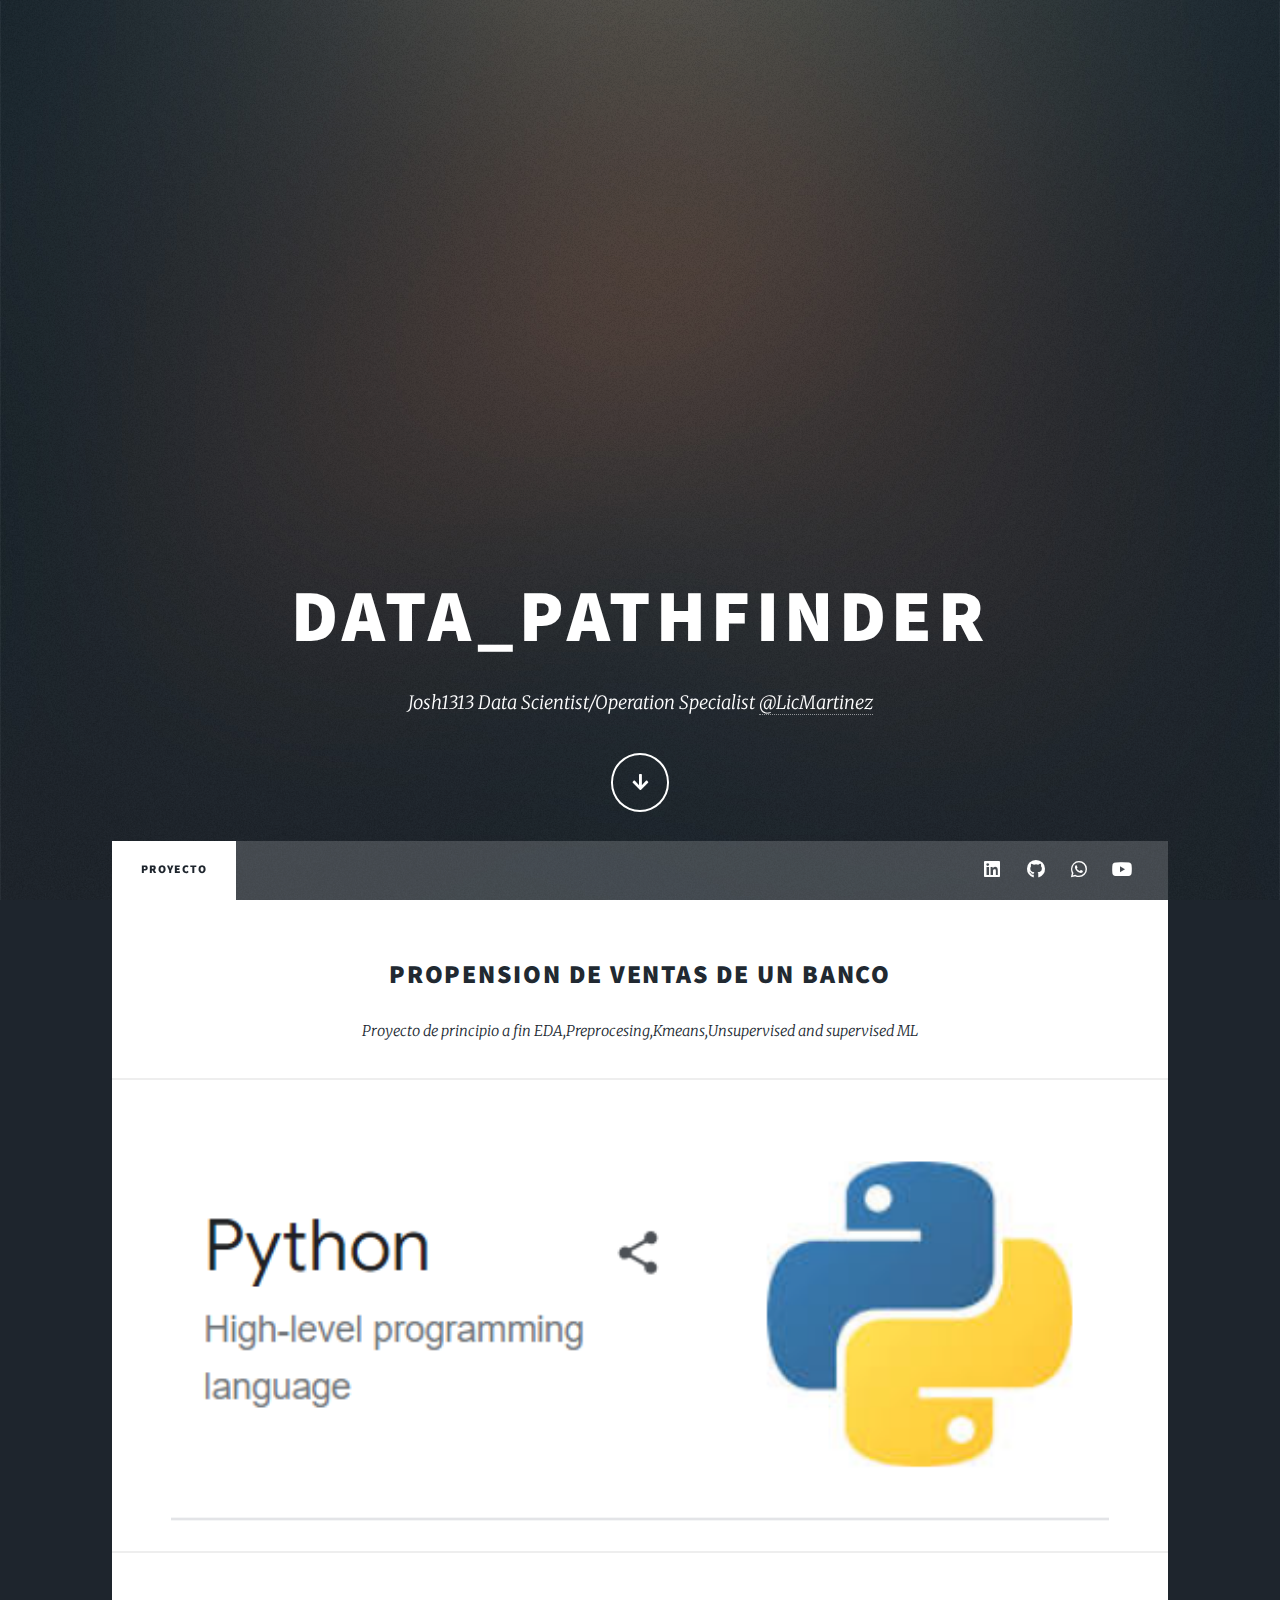
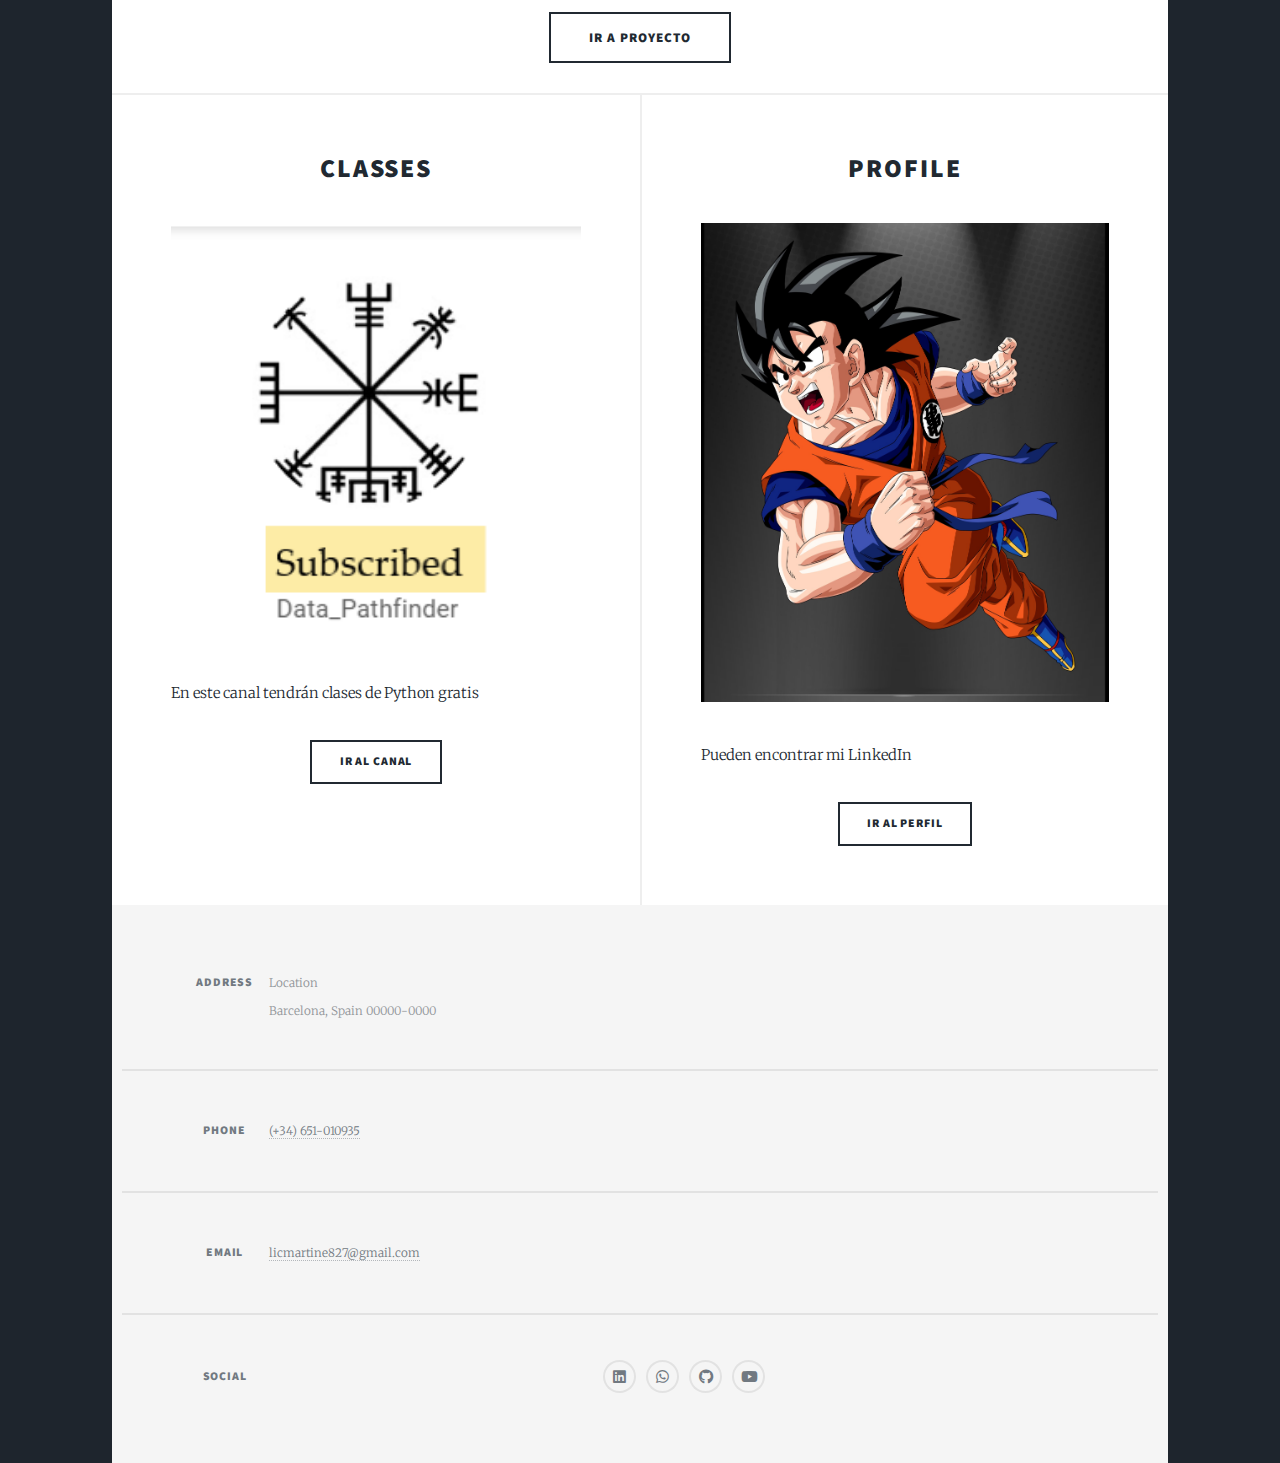
<file: index.html>
<!DOCTYPE HTML>
<html>
	<head>
		<title>Josh Web</title>
		<meta charset="utf-8" />
		<meta name="viewport" content="width=device-width, initial-scale=1, user-scalable=no" />
		<link rel="stylesheet" href="assets/css/main.css" />
		<noscript><link rel="stylesheet" href="assets/css/noscript.css" /></noscript>
	</head>
	<style>
        .centered-article {
            margin: 0 auto;
            max-width: 600px;
            text-align: center;
        }

		.centered-footer {
			text-align: center;
			background-color: #333; /* Puedes personalizar este color de fondo */
			padding: 10px; /* Ajusta el espaciado según tu preferencia */
		}
        
		.footer-content {
            display: flex;
            flex-wrap: wrap;
        }

        .footer-section {
            flex: 1;
            margin: 10px;
        }

        @media (max-width: 767px) {
            .footer-content {
                justify-content: center;
            }
        }
    </style>
	
	<body class="is-preload">
		<div id="wrapper" class="fade-in">
			<div id="intro">
				<h1>Data_Pathfinder</h1>
				<p>Josh1313 Data Scientist/Operation Specialist <a href="https://www.linkedin.com/in/josue-cordero-205793241">@LicMartinez</a></p>
				<a href="https://www.linkedin.com/in/josue-cordero-205793241" class="button icon solid solo fa-arrow-down scrolly">Continue</a>
			</div>
			<header id="header">
				<a href="index.html" class="logo">Home</a>
			</header>
			<nav id="nav">
				<ul class="links">
					<li class="active"><a href="index.html">Proyecto</a></li>
				</ul>
				<ul class="icons">
					<li><a href="https://www.linkedin.com/in/josue-cordero-205793241" class="icon brands alt fa-linkedin"><span class="label">LinkedIn</span></a></li>
                    <li><a href="https://github.com/Josh1313" class="icon brands alt fa-github"><span class="label">GitHub</span></a></li>
					<li><a href="https://wa.me/+34651010935" class="icon brands alt fa-whatsapp"><span class="label">WhatsApp</span></a></li>
					<li><a href="https://www.youtube.com/channel/UC71ZfMOfVaqrSxniExQUgYQ" class="icon brands alt fa-youtube"><span class="label">YouTube</span></a></li>
				</ul>
			</nav>
			<div id="main">
				
					<header class="major">
						<h2><a href="https://github.com/Josh1313/sales_propensity_models">Propension de Ventas de un Banco</a></h2>
						<p>Proyecto de principio a fin EDA,Preprocesing,Kmeans,Unsupervised and supervised ML</p>
					</header>
					<a href="https://github.com/Josh1313/sales_propensity_models" class="image main"><img src="images/PROYECT_VIDEO.png" alt="" /></a>
					<ul class="actions special">
						<li><a href="https://github.com/Josh1313/sales_propensity_models" class="button large">Ir a Proyecto</a></li>
					</ul>
				</article>
				<section class="posts">
					<article>
						<header>
							<h2><a href="#">Classes</a></h2>
						</header>
						<a href="https://www.youtube.com/channel/UC71ZfMOfVaqrSxniExQUgYQ" class="image fit"><img src="images/you tube+.png" alt="" /></a>
						<p>En este canal tendrán clases de Python gratis</p>
						<ul class="actions special">
							<li><a href="https://www.youtube.com/channel/UC71ZfMOfVaqrSxniExQUgYQ" class="button">Ir al Canal</a></li>
						</ul>
					</article>
					<article>
						<header>
							<h2><a href="#">Profile</a></h2>
						</header>
						<a href="www.linkedin.com/in/josue-cordero-205793241" class="image fit"><img src="images/goku3.jpg" alt="" /></a>
						<p>    Pueden encontrar mi LinkedIn</p>
						<ul class="actions special">
							<li><a href="www.linkedin.com/in/josue-cordero-205793241" class="button">Ir al Perfil</a></li>
						</ul>
					</article>
				</section>
				
			</div>
			<footer id="footer" class="centered-footer">
				<section class="split contact">
					<section class="alt">
						<h3>Address</h3>
						<p>Location<br /> Barcelona, Spain 00000-0000</p>
					</section>
					<section>
						<h3>Phone</h3>
						<p><a href="#">(+34) 651-010935</a></p>
					</section>
					<section>
						<h3>Email</h3>
						<p><a href="#">licmartine827@gmail.com</a></p>
					</section>
					<section>
						<h3>Social</h3>
						<ul class="icons alt">
							<li><a href="https://www.linkedin.com/in/josue-cordero-205793241" class="icon brands alt fa-linkedin"><span class="label">LinkedIn</span></a></li>
							<li><a href="https://wa.me/+34651010935" class="icon brands alt fa-whatsapp"><span class="label">WhatsApp</span></a></li>
							<li><a href="https://github.com/Josh1313" class="icon brands alt fa-github"><span class="label">GitHub</span></a></li>
							<li><a href="https://www.youtube.com/channel/UC71ZfMOfVaqrSxniExQUgYQ" class="icon brands alt fa-youtube"><span class="label">YouTube</span></a></li>
						</ul>
					</section>
				</section>
			</footer>
			
		</div>
		<script src="assets/js/jquery.min.js"></script>
		<script src="assets/js/jquery.scrollex.min.js"></script>
		<script src="assets/js/jquery.scrolly.min.js"></script>
		<script src="assets/js/browser.min.js"></script>
		<script src="assets/js/breakpoints.min.js"></script>
		<script src="assets/js/util.js"></script>
		<script src="assets/js/main.js"></script>
	</body>
</html>
</file>
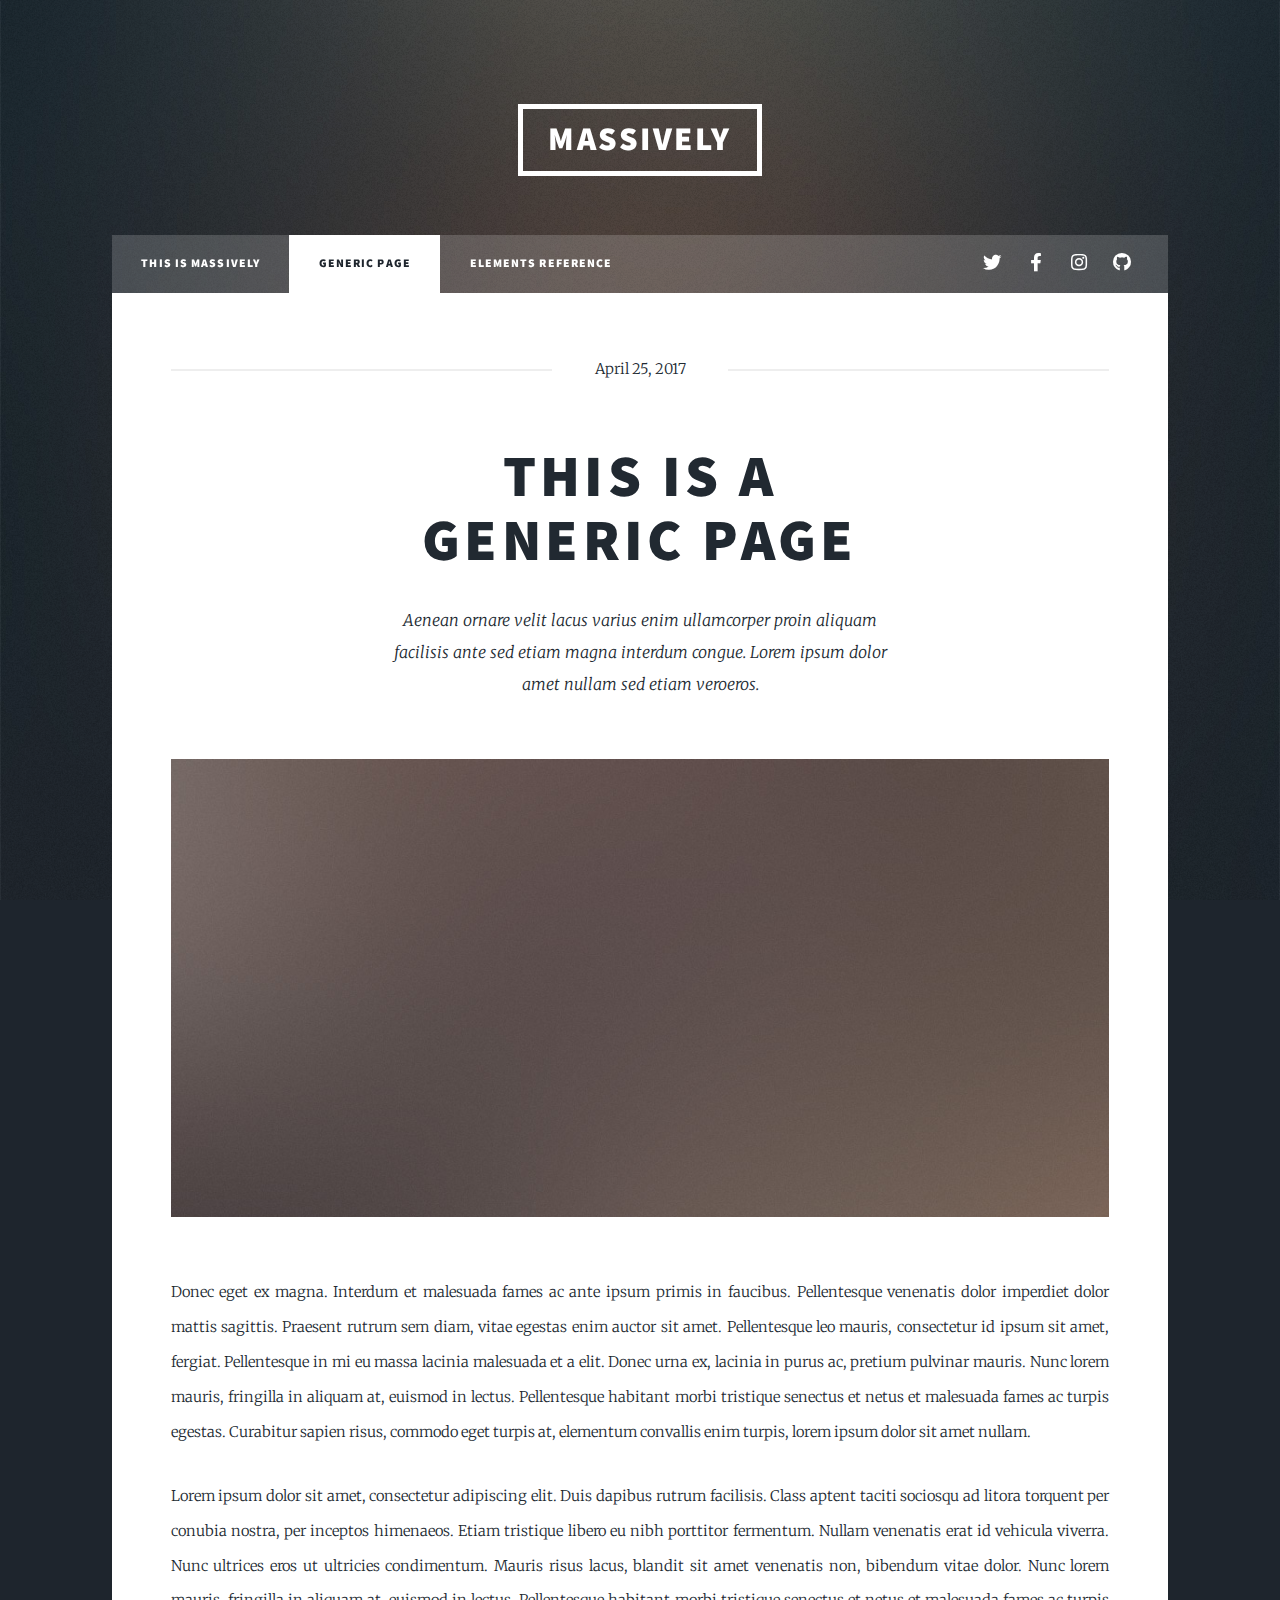
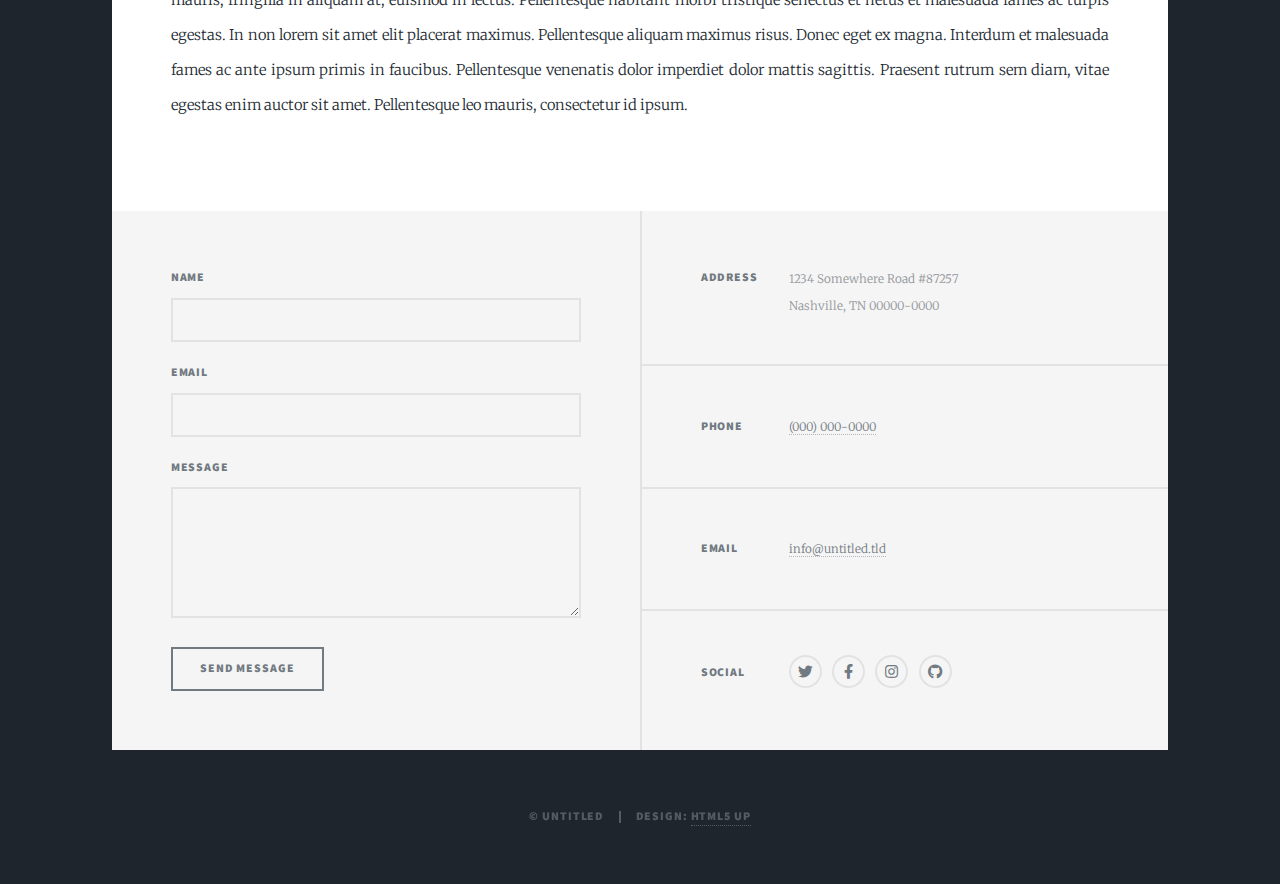
<file: generic.html>
<!DOCTYPE HTML>
<!--
	Massively by HTML5 UP
	html5up.net | @ajlkn
	Free for personal and commercial use under the CCA 3.0 license (html5up.net/license)
-->
<html>
	<head>
		<title>Generic Page - Massively by HTML5 UP</title>
		<meta charset="utf-8" />
		<meta name="viewport" content="width=device-width, initial-scale=1, user-scalable=no" />
		<link rel="stylesheet" href="assets/css/main.css" />
		<noscript><link rel="stylesheet" href="assets/css/noscript.css" /></noscript>
	</head>
	<body class="is-preload">

		<!-- Wrapper -->
			<div id="wrapper">

				<!-- Header -->
					<header id="header">
						<a href="index.html" class="logo">Massively</a>
					</header>

				<!-- Nav -->
					<nav id="nav">
						<ul class="links">
							<li><a href="index.html">This is Massively</a></li>
							<li class="active"><a href="generic.html">Generic Page</a></li>
							<li><a href="elements.html">Elements Reference</a></li>
						</ul>
						<ul class="icons">
							<li><a href="#" class="icon brands fa-twitter"><span class="label">Twitter</span></a></li>
							<li><a href="#" class="icon brands fa-facebook-f"><span class="label">Facebook</span></a></li>
							<li><a href="#" class="icon brands fa-instagram"><span class="label">Instagram</span></a></li>
							<li><a href="#" class="icon brands fa-github"><span class="label">GitHub</span></a></li>
						</ul>
					</nav>

				<!-- Main -->
					<div id="main">

						<!-- Post -->
							<section class="post">
								<header class="major">
									<span class="date">April 25, 2017</span>
									<h1>This is a<br />
									Generic Page</h1>
									<p>Aenean ornare velit lacus varius enim ullamcorper proin aliquam<br />
									facilisis ante sed etiam magna interdum congue. Lorem ipsum dolor<br />
									amet nullam sed etiam veroeros.</p>
								</header>
								<div class="image main"><img src="images/pic01.jpg" alt="" /></div>
								<p>Donec eget ex magna. Interdum et malesuada fames ac ante ipsum primis in faucibus. Pellentesque venenatis dolor imperdiet dolor mattis sagittis. Praesent rutrum sem diam, vitae egestas enim auctor sit amet. Pellentesque leo mauris, consectetur id ipsum sit amet, fergiat. Pellentesque in mi eu massa lacinia malesuada et a elit. Donec urna ex, lacinia in purus ac, pretium pulvinar mauris. Nunc lorem mauris, fringilla in aliquam at, euismod in lectus. Pellentesque habitant morbi tristique senectus et netus et malesuada fames ac turpis egestas. Curabitur sapien risus, commodo eget turpis at, elementum convallis enim turpis, lorem ipsum dolor sit amet nullam.</p>
								<p>Lorem ipsum dolor sit amet, consectetur adipiscing elit. Duis dapibus rutrum facilisis. Class aptent taciti sociosqu ad litora torquent per conubia nostra, per inceptos himenaeos. Etiam tristique libero eu nibh porttitor fermentum. Nullam venenatis erat id vehicula viverra. Nunc ultrices eros ut ultricies condimentum. Mauris risus lacus, blandit sit amet venenatis non, bibendum vitae dolor. Nunc lorem mauris, fringilla in aliquam at, euismod in lectus. Pellentesque habitant morbi tristique senectus et netus et malesuada fames ac turpis egestas. In non lorem sit amet elit placerat maximus. Pellentesque aliquam maximus risus. Donec eget ex magna. Interdum et malesuada fames ac ante ipsum primis in faucibus. Pellentesque venenatis dolor imperdiet dolor mattis sagittis. Praesent rutrum sem diam, vitae egestas enim auctor sit amet. Pellentesque leo mauris, consectetur id ipsum.</p>
							</section>

					</div>

				<!-- Footer -->
					<footer id="footer">
						<section>
							<form method="post" action="#">
								<div class="fields">
									<div class="field">
										<label for="name">Name</label>
										<input type="text" name="name" id="name" />
									</div>
									<div class="field">
										<label for="email">Email</label>
										<input type="text" name="email" id="email" />
									</div>
									<div class="field">
										<label for="message">Message</label>
										<textarea name="message" id="message" rows="3"></textarea>
									</div>
								</div>
								<ul class="actions">
									<li><input type="submit" value="Send Message" /></li>
								</ul>
							</form>
						</section>
						<section class="split contact">
							<section class="alt">
								<h3>Address</h3>
								<p>1234 Somewhere Road #87257<br />
								Nashville, TN 00000-0000</p>
							</section>
							<section>
								<h3>Phone</h3>
								<p><a href="#">(000) 000-0000</a></p>
							</section>
							<section>
								<h3>Email</h3>
								<p><a href="#">info@untitled.tld</a></p>
							</section>
							<section>
								<h3>Social</h3>
								<ul class="icons alt">
									<li><a href="#" class="icon brands alt fa-twitter"><span class="label">Twitter</span></a></li>
									<li><a href="#" class="icon brands alt fa-facebook-f"><span class="label">Facebook</span></a></li>
									<li><a href="#" class="icon brands alt fa-instagram"><span class="label">Instagram</span></a></li>
									<li><a href="#" class="icon brands alt fa-github"><span class="label">GitHub</span></a></li>
								</ul>
							</section>
						</section>
					</footer>

				<!-- Copyright -->
					<div id="copyright">
						<ul><li>&copy; Untitled</li><li>Design: <a href="https://html5up.net">HTML5 UP</a></li></ul>
					</div>

			</div>

		<!-- Scripts -->
			<script src="assets/js/jquery.min.js"></script>
			<script src="assets/js/jquery.scrollex.min.js"></script>
			<script src="assets/js/jquery.scrolly.min.js"></script>
			<script src="assets/js/browser.min.js"></script>
			<script src="assets/js/breakpoints.min.js"></script>
			<script src="assets/js/util.js"></script>
			<script src="assets/js/main.js"></script>

	</body>
</html>
</file>
<file: assets/css/main.css>
@import url(fontawesome-all.min.css);
@import url("https://fonts.googleapis.com/css?family=Merriweather:300,700,300italic,700italic|Source+Sans+Pro:900");

/*
	Massively by HTML5 UP
	html5up.net | @ajlkn
	Free for personal and commercial use under the CCA 3.0 license (html5up.net/license)
*/

html, body, div, span, applet, object,
iframe, h1, h2, h3, h4, h5, h6, p, blockquote,
pre, a, abbr, acronym, address, big, cite,
code, del, dfn, em, img, ins, kbd, q, s, samp,
small, strike, strong, sub, sup, tt, var, b,
u, i, center, dl, dt, dd, ol, ul, li, fieldset,
form, label, legend, table, caption, tbody,
tfoot, thead, tr, th, td, article, aside,
canvas, details, embed, figure, figcaption,
footer, header, hgroup, menu, nav, output, ruby,
section, summary, time, mark, audio, video {
	margin: 0;
	padding: 0;
	border: 0;
	font-size: 100%;
	font: inherit;
	vertical-align: baseline;}

article, aside, details, figcaption, figure,
footer, header, hgroup, menu, nav, section {
	display: block;}

body {
	line-height: 1;
}

ol, ul {
	list-style: none;
}

blockquote, q {
	quotes: none;
}

	blockquote:before, blockquote:after, q:before, q:after {
		content: '';
		content: none;
	}

table {
	border-collapse: collapse;
	border-spacing: 0;
}

body {
	-webkit-text-size-adjust: none;
}

mark {
	background-color: transparent;
	color: inherit;
}

input::-moz-focus-inner {
	border: 0;
	padding: 0;
}

input, select, textarea {
	-moz-appearance: none;
	-webkit-appearance: none;
	-ms-appearance: none;
	appearance: none;
}

/* Basic */

	@-ms-viewport {
		width: device-width;
	}

	body {
		-ms-overflow-style: scrollbar;
	}

	@media screen and (max-width: 480px) {

		html, body {
			min-width: 320px;
		}

	}

	html {
		box-sizing: border-box;
	}

	*, *:before, *:after {
		box-sizing: inherit;
	}

	body {
		background-color: #1e252d;
	}

		body.is-preload *, body.is-preload *:before, body.is-preload *:after {
			-moz-animation: none !important;
			-webkit-animation: none !important;
			-ms-animation: none !important;
			animation: none !important;
			-moz-transition: none !important;
			-webkit-transition: none !important;
			-ms-transition: none !important;
			transition: none !important;
		}

/* Type */

	html {
		font-size: 16pt;
	}

		@media screen and (max-width: 1680px) {

			html {
				font-size: 12pt;
			}

		}

		@media screen and (max-width: 1280px) {

			html {
				font-size: 11pt;
			}

		}

		@media screen and (max-width: 360px) {

			html {
				font-size: 10pt;
			}

		}

	body {
		color: #212931;
	}

	body, input, select, textarea {
		font-family: "Merriweather", Georgia, serif;
		font-weight: 300;
		font-size: 1rem;
		line-height: 2.375;
	}

	a {
		-moz-transition: color 0.2s ease-in-out, background-color 0.2s ease-in-out, border-color 0.2s ease-in-out, box-shadow 0.2s ease-in-out;
		-webkit-transition: color 0.2s ease-in-out, background-color 0.2s ease-in-out, border-color 0.2s ease-in-out, box-shadow 0.2s ease-in-out;
		-ms-transition: color 0.2s ease-in-out, background-color 0.2s ease-in-out, border-color 0.2s ease-in-out, box-shadow 0.2s ease-in-out;
		transition: color 0.2s ease-in-out, background-color 0.2s ease-in-out, border-color 0.2s ease-in-out, box-shadow 0.2s ease-in-out;
		border-bottom: dotted 1px;
		text-decoration: none;
	}

		a:hover {
			border-bottom-color: transparent;
		}

	strong, b {
		font-weight: 600;
	}

	em, i {
		font-style: italic;
	}

	p {
		text-align: justify;
		margin: 0 0 2rem 0;
	}

	h1, h2, h3, h4, h5, h6 {
		font-family: "Source Sans Pro", Helvetica, sans-serif;
		font-weight: 900;
		line-height: 1.5;
		letter-spacing: 0.075em;
		text-transform: uppercase;
		margin: 0 0 1rem 0;
	}

		h1 a, h2 a, h3 a, h4 a, h5 a, h6 a {
			border-bottom: 0;
			color: inherit;
			text-decoration: none;
		}

	h1 {
		font-size: 4rem;
		line-height: 1.1;
		margin: 0 0 2rem 0;
	}

	h2 {
		font-size: 1.75rem;
		line-height: 1.3;
		margin: 0 0 1.5rem 0;
	}

	h3 {
		font-size: 1.25rem;
		margin: 0 0 1.5rem 0;
	}

	h4 {
		font-size: 1rem;
	}

	h5 {
		font-size: 0.9rem;
	}

	h6 {
		font-size: 0.8rem;
	}

	sub {
		font-size: 0.8rem;
		position: relative;
		top: 0.5rem;
	}

	sup {
		font-size: 0.8rem;
		position: relative;
		top: -0.5rem;
	}

	blockquote {
		border-left: solid 4px;
		font-style: italic;
		margin: 0 0 2rem 0;
		padding: 0.5rem 0 0.5rem 2rem;
	}

	code {
		border: solid 2px;
		font-family: "Courier New", monospace;
		font-size: 0.9rem;
		margin: 0 0.25rem;
		padding: 0.25rem 0.65rem;
	}

	pre {
		-webkit-overflow-scrolling: touch;
		font-family: "Courier New", monospace;
		font-size: 0.9rem;
		margin: 0 0 2rem 0;
	}

		pre code {
			display: block;
			line-height: 1.75;
			padding: 1rem 1.5rem;
			overflow-x: auto;
		}

	hr {
		border: 0;
		border-bottom: solid 2px;
		margin: 3rem 0;
	}

		hr.major {
			margin: 5rem 0;
		}

	.align-left {
		text-align: left;
	}

	.align-center {
		text-align: center;
	}

	.align-right {
		text-align: right;
	}

	input, select, textarea {
		color: #212931;
	}

	a {
		color: #212931;
		border-bottom-color: rgba(33, 41, 49, 0.5);
	}

		a:hover {
			border-bottom-color: transparent;
			color: #18bfef !important;
		}

	strong, b {
		color: #212931;
	}

	h1, h2, h3, h4, h5, h6 {
		color: #212931;
	}

	blockquote {
		border-left-color: #eeeeee;
	}

	code {
		background: rgba(220, 220, 220, 0.25);
		border-color: #eeeeee;
	}

	hr {
		border-bottom-color: #eeeeee;
	}

/* Row */

	.row {
		display: flex;
		flex-wrap: wrap;
		box-sizing: border-box;
		align-items: stretch;
	}

		.row > * {
			box-sizing: border-box;
		}

		.row.gtr-uniform > * > :last-child {
			margin-bottom: 0;
		}

		.row.aln-left {
			justify-content: flex-start;
		}

		.row.aln-center {
			justify-content: center;
		}

		.row.aln-right {
			justify-content: flex-end;
		}

		.row.aln-top {
			align-items: flex-start;
		}

		.row.aln-middle {
			align-items: center;
		}

		.row.aln-bottom {
			align-items: flex-end;
		}

		.row > .imp {
			order: -1;
		}

		.row > .col-1 {
			width: 8.33333%;
		}

		.row > .off-1 {
			margin-left: 8.33333%;
		}

		.row > .col-2 {
			width: 16.66667%;
		}

		.row > .off-2 {
			margin-left: 16.66667%;
		}

		.row > .col-3 {
			width: 25%;
		}

		.row > .off-3 {
			margin-left: 25%;
		}

		.row > .col-4 {
			width: 33.33333%;
		}

		.row > .off-4 {
			margin-left: 33.33333%;
		}

		.row > .col-5 {
			width: 41.66667%;
		}

		.row > .off-5 {
			margin-left: 41.66667%;
		}

		.row > .col-6 {
			width: 50%;
		}

		.row > .off-6 {
			margin-left: 50%;
		}

		.row > .col-7 {
			width: 58.33333%;
		}

		.row > .off-7 {
			margin-left: 58.33333%;
		}

		.row > .col-8 {
			width: 66.66667%;
		}

		.row > .off-8 {
			margin-left: 66.66667%;
		}

		.row > .col-9 {
			width: 75%;
		}

		.row > .off-9 {
			margin-left: 75%;
		}

		.row > .col-10 {
			width: 83.33333%;
		}

		.row > .off-10 {
			margin-left: 83.33333%;
		}

		.row > .col-11 {
			width: 91.66667%;
		}

		.row > .off-11 {
			margin-left: 91.66667%;
		}

		.row > .col-12 {
			width: 100%;
		}

		.row > .off-12 {
			margin-left: 100%;
		}

		.row.gtr-0 {
			margin-top: 0;
			margin-left: 0rem;
		}

			.row.gtr-0 > * {
				padding: 0 0 0 0rem;
			}

			.row.gtr-0.gtr-uniform {
				margin-top: 0rem;
			}

				.row.gtr-0.gtr-uniform > * {
					padding-top: 0rem;
				}

		.row.gtr-25 {
			margin-top: 0;
			margin-left: -0.375rem;
		}

			.row.gtr-25 > * {
				padding: 0 0 0 0.375rem;
			}

			.row.gtr-25.gtr-uniform {
				margin-top: -0.375rem;
			}

				.row.gtr-25.gtr-uniform > * {
					padding-top: 0.375rem;
				}

		.row.gtr-50 {
			margin-top: 0;
			margin-left: -0.75rem;
		}

			.row.gtr-50 > * {
				padding: 0 0 0 0.75rem;
			}

			.row.gtr-50.gtr-uniform {
				margin-top: -0.75rem;
			}

				.row.gtr-50.gtr-uniform > * {
					padding-top: 0.75rem;
				}

		.row {
			margin-top: 0;
			margin-left: -1.5rem;
		}

			.row > * {
				padding: 0 0 0 1.5rem;
			}

			.row.gtr-uniform {
				margin-top: -1.5rem;
			}

				.row.gtr-uniform > * {
					padding-top: 1.5rem;
				}

		.row.gtr-150 {
			margin-top: 0;
			margin-left: -2.25rem;
		}

			.row.gtr-150 > * {
				padding: 0 0 0 2.25rem;
			}

			.row.gtr-150.gtr-uniform {
				margin-top: -2.25rem;
			}

				.row.gtr-150.gtr-uniform > * {
					padding-top: 2.25rem;
				}

		.row.gtr-200 {
			margin-top: 0;
			margin-left: -3rem;
		}

			.row.gtr-200 > * {
				padding: 0 0 0 3rem;
			}

			.row.gtr-200.gtr-uniform {
				margin-top: -3rem;
			}

				.row.gtr-200.gtr-uniform > * {
					padding-top: 3rem;
				}

		@media screen and (max-width: 1680px) {

			.row {
				display: flex;
				flex-wrap: wrap;
				box-sizing: border-box;
				align-items: stretch;
			}

				.row > * {
					box-sizing: border-box;
				}

				.row.gtr-uniform > * > :last-child {
					margin-bottom: 0;
				}

				.row.aln-left {
					justify-content: flex-start;
				}

				.row.aln-center {
					justify-content: center;
				}

				.row.aln-right {
					justify-content: flex-end;
				}

				.row.aln-top {
					align-items: flex-start;
				}

				.row.aln-middle {
					align-items: center;
				}

				.row.aln-bottom {
					align-items: flex-end;
				}

				.row > .imp-xlarge {
					order: -1;
				}

				.row > .col-1-xlarge {
					width: 8.33333%;
				}

				.row > .off-1-xlarge {
					margin-left: 8.33333%;
				}

				.row > .col-2-xlarge {
					width: 16.66667%;
				}

				.row > .off-2-xlarge {
					margin-left: 16.66667%;
				}

				.row > .col-3-xlarge {
					width: 25%;
				}

				.row > .off-3-xlarge {
					margin-left: 25%;
				}

				.row > .col-4-xlarge {
					width: 33.33333%;
				}

				.row > .off-4-xlarge {
					margin-left: 33.33333%;
				}

				.row > .col-5-xlarge {
					width: 41.66667%;
				}

				.row > .off-5-xlarge {
					margin-left: 41.66667%;
				}

				.row > .col-6-xlarge {
					width: 50%;
				}

				.row > .off-6-xlarge {
					margin-left: 50%;
				}

				.row > .col-7-xlarge {
					width: 58.33333%;
				}

				.row > .off-7-xlarge {
					margin-left: 58.33333%;
				}

				.row > .col-8-xlarge {
					width: 66.66667%;
				}

				.row > .off-8-xlarge {
					margin-left: 66.66667%;
				}

				.row > .col-9-xlarge {
					width: 75%;
				}

				.row > .off-9-xlarge {
					margin-left: 75%;
				}

				.row > .col-10-xlarge {
					width: 83.33333%;
				}

				.row > .off-10-xlarge {
					margin-left: 83.33333%;
				}

				.row > .col-11-xlarge {
					width: 91.66667%;
				}

				.row > .off-11-xlarge {
					margin-left: 91.66667%;
				}

				.row > .col-12-xlarge {
					width: 100%;
				}

				.row > .off-12-xlarge {
					margin-left: 100%;
				}

				.row.gtr-0 {
					margin-top: 0;
					margin-left: 0rem;
				}

					.row.gtr-0 > * {
						padding: 0 0 0 0rem;
					}

					.row.gtr-0.gtr-uniform {
						margin-top: 0rem;
					}

						.row.gtr-0.gtr-uniform > * {
							padding-top: 0rem;
						}

				.row.gtr-25 {
					margin-top: 0;
					margin-left: -0.375rem;
				}

					.row.gtr-25 > * {
						padding: 0 0 0 0.375rem;
					}

					.row.gtr-25.gtr-uniform {
						margin-top: -0.375rem;
					}

						.row.gtr-25.gtr-uniform > * {
							padding-top: 0.375rem;
						}

				.row.gtr-50 {
					margin-top: 0;
					margin-left: -0.75rem;
				}

					.row.gtr-50 > * {
						padding: 0 0 0 0.75rem;
					}

					.row.gtr-50.gtr-uniform {
						margin-top: -0.75rem;
					}

						.row.gtr-50.gtr-uniform > * {
							padding-top: 0.75rem;
						}

				.row {
					margin-top: 0;
					margin-left: -1.5rem;
				}

					.row > * {
						padding: 0 0 0 1.5rem;
					}

					.row.gtr-uniform {
						margin-top: -1.5rem;
					}

						.row.gtr-uniform > * {
							padding-top: 1.5rem;
						}

				.row.gtr-150 {
					margin-top: 0;
					margin-left: -2.25rem;
				}

					.row.gtr-150 > * {
						padding: 0 0 0 2.25rem;
					}

					.row.gtr-150.gtr-uniform {
						margin-top: -2.25rem;
					}

						.row.gtr-150.gtr-uniform > * {
							padding-top: 2.25rem;
						}

				.row.gtr-200 {
					margin-top: 0;
					margin-left: -3rem;
				}

					.row.gtr-200 > * {
						padding: 0 0 0 3rem;
					}

					.row.gtr-200.gtr-uniform {
						margin-top: -3rem;
					}

						.row.gtr-200.gtr-uniform > * {
							padding-top: 3rem;
						}

		}

		@media screen and (max-width: 1280px) {

			.row {
				display: flex;
				flex-wrap: wrap;
				box-sizing: border-box;
				align-items: stretch;
			}

				.row > * {
					box-sizing: border-box;
				}

				.row.gtr-uniform > * > :last-child {
					margin-bottom: 0;
				}

				.row.aln-left {
					justify-content: flex-start;
				}

				.row.aln-center {
					justify-content: center;
				}

				.row.aln-right {
					justify-content: flex-end;
				}

				.row.aln-top {
					align-items: flex-start;
				}

				.row.aln-middle {
					align-items: center;
				}

				.row.aln-bottom {
					align-items: flex-end;
				}

				.row > .imp-large {
					order: -1;
				}

				.row > .col-1-large {
					width: 8.33333%;
				}

				.row > .off-1-large {
					margin-left: 8.33333%;
				}

				.row > .col-2-large {
					width: 16.66667%;
				}

				.row > .off-2-large {
					margin-left: 16.66667%;
				}

				.row > .col-3-large {
					width: 25%;
				}

				.row > .off-3-large {
					margin-left: 25%;
				}

				.row > .col-4-large {
					width: 33.33333%;
				}

				.row > .off-4-large {
					margin-left: 33.33333%;
				}

				.row > .col-5-large {
					width: 41.66667%;
				}

				.row > .off-5-large {
					margin-left: 41.66667%;
				}

				.row > .col-6-large {
					width: 50%;
				}

				.row > .off-6-large {
					margin-left: 50%;
				}

				.row > .col-7-large {
					width: 58.33333%;
				}

				.row > .off-7-large {
					margin-left: 58.33333%;
				}

				.row > .col-8-large {
					width: 66.66667%;
				}

				.row > .off-8-large {
					margin-left: 66.66667%;
				}

				.row > .col-9-large {
					width: 75%;
				}

				.row > .off-9-large {
					margin-left: 75%;
				}

				.row > .col-10-large {
					width: 83.33333%;
				}

				.row > .off-10-large {
					margin-left: 83.33333%;
				}

				.row > .col-11-large {
					width: 91.66667%;
				}

				.row > .off-11-large {
					margin-left: 91.66667%;
				}

				.row > .col-12-large {
					width: 100%;
				}

				.row > .off-12-large {
					margin-left: 100%;
				}

				.row.gtr-0 {
					margin-top: 0;
					margin-left: 0rem;
				}

					.row.gtr-0 > * {
						padding: 0 0 0 0rem;
					}

					.row.gtr-0.gtr-uniform {
						margin-top: 0rem;
					}

						.row.gtr-0.gtr-uniform > * {
							padding-top: 0rem;
						}

				.row.gtr-25 {
					margin-top: 0;
					margin-left: -0.375rem;
				}

					.row.gtr-25 > * {
						padding: 0 0 0 0.375rem;
					}

					.row.gtr-25.gtr-uniform {
						margin-top: -0.375rem;
					}

						.row.gtr-25.gtr-uniform > * {
							padding-top: 0.375rem;
						}

				.row.gtr-50 {
					margin-top: 0;
					margin-left: -0.75rem;
				}

					.row.gtr-50 > * {
						padding: 0 0 0 0.75rem;
					}

					.row.gtr-50.gtr-uniform {
						margin-top: -0.75rem;
					}

						.row.gtr-50.gtr-uniform > * {
							padding-top: 0.75rem;
						}

				.row {
					margin-top: 0;
					margin-left: -1.5rem;
				}

					.row > * {
						padding: 0 0 0 1.5rem;
					}

					.row.gtr-uniform {
						margin-top: -1.5rem;
					}

						.row.gtr-uniform > * {
							padding-top: 1.5rem;
						}

				.row.gtr-150 {
					margin-top: 0;
					margin-left: -2.25rem;
				}

					.row.gtr-150 > * {
						padding: 0 0 0 2.25rem;
					}

					.row.gtr-150.gtr-uniform {
						margin-top: -2.25rem;
					}

						.row.gtr-150.gtr-uniform > * {
							padding-top: 2.25rem;
						}

				.row.gtr-200 {
					margin-top: 0;
					margin-left: -3rem;
				}

					.row.gtr-200 > * {
						padding: 0 0 0 3rem;
					}

					.row.gtr-200.gtr-uniform {
						margin-top: -3rem;
					}

						.row.gtr-200.gtr-uniform > * {
							padding-top: 3rem;
						}

		}

		@media screen and (max-width: 980px) {

			.row {
				display: flex;
				flex-wrap: wrap;
				box-sizing: border-box;
				align-items: stretch;
			}

				.row > * {
					box-sizing: border-box;
				}

				.row.gtr-uniform > * > :last-child {
					margin-bottom: 0;
				}

				.row.aln-left {
					justify-content: flex-start;
				}

				.row.aln-center {
					justify-content: center;
				}

				.row.aln-right {
					justify-content: flex-end;
				}

				.row.aln-top {
					align-items: flex-start;
				}

				.row.aln-middle {
					align-items: center;
				}

				.row.aln-bottom {
					align-items: flex-end;
				}

				.row > .imp-medium {
					order: -1;
				}

				.row > .col-1-medium {
					width: 8.33333%;
				}

				.row > .off-1-medium {
					margin-left: 8.33333%;
				}

				.row > .col-2-medium {
					width: 16.66667%;
				}

				.row > .off-2-medium {
					margin-left: 16.66667%;
				}

				.row > .col-3-medium {
					width: 25%;
				}

				.row > .off-3-medium {
					margin-left: 25%;
				}

				.row > .col-4-medium {
					width: 33.33333%;
				}

				.row > .off-4-medium {
					margin-left: 33.33333%;
				}

				.row > .col-5-medium {
					width: 41.66667%;
				}

				.row > .off-5-medium {
					margin-left: 41.66667%;
				}

				.row > .col-6-medium {
					width: 50%;
				}

				.row > .off-6-medium {
					margin-left: 50%;
				}

				.row > .col-7-medium {
					width: 58.33333%;
				}

				.row > .off-7-medium {
					margin-left: 58.33333%;
				}

				.row > .col-8-medium {
					width: 66.66667%;
				}

				.row > .off-8-medium {
					margin-left: 66.66667%;
				}

				.row > .col-9-medium {
					width: 75%;
				}

				.row > .off-9-medium {
					margin-left: 75%;
				}

				.row > .col-10-medium {
					width: 83.33333%;
				}

				.row > .off-10-medium {
					margin-left: 83.33333%;
				}

				.row > .col-11-medium {
					width: 91.66667%;
				}

				.row > .off-11-medium {
					margin-left: 91.66667%;
				}

				.row > .col-12-medium {
					width: 100%;
				}

				.row > .off-12-medium {
					margin-left: 100%;
				}

				.row.gtr-0 {
					margin-top: 0;
					margin-left: 0rem;
				}

					.row.gtr-0 > * {
						padding: 0 0 0 0rem;
					}

					.row.gtr-0.gtr-uniform {
						margin-top: 0rem;
					}

						.row.gtr-0.gtr-uniform > * {
							padding-top: 0rem;
						}

				.row.gtr-25 {
					margin-top: 0;
					margin-left: -0.375rem;
				}

					.row.gtr-25 > * {
						padding: 0 0 0 0.375rem;
					}

					.row.gtr-25.gtr-uniform {
						margin-top: -0.375rem;
					}

						.row.gtr-25.gtr-uniform > * {
							padding-top: 0.375rem;
						}

				.row.gtr-50 {
					margin-top: 0;
					margin-left: -0.75rem;
				}

					.row.gtr-50 > * {
						padding: 0 0 0 0.75rem;
					}

					.row.gtr-50.gtr-uniform {
						margin-top: -0.75rem;
					}

						.row.gtr-50.gtr-uniform > * {
							padding-top: 0.75rem;
						}

				.row {
					margin-top: 0;
					margin-left: -1.5rem;
				}

					.row > * {
						padding: 0 0 0 1.5rem;
					}

					.row.gtr-uniform {
						margin-top: -1.5rem;
					}

						.row.gtr-uniform > * {
							padding-top: 1.5rem;
						}

				.row.gtr-150 {
					margin-top: 0;
					margin-left: -2.25rem;
				}

					.row.gtr-150 > * {
						padding: 0 0 0 2.25rem;
					}

					.row.gtr-150.gtr-uniform {
						margin-top: -2.25rem;
					}

						.row.gtr-150.gtr-uniform > * {
							padding-top: 2.25rem;
						}

				.row.gtr-200 {
					margin-top: 0;
					margin-left: -3rem;
				}

					.row.gtr-200 > * {
						padding: 0 0 0 3rem;
					}

					.row.gtr-200.gtr-uniform {
						margin-top: -3rem;
					}

						.row.gtr-200.gtr-uniform > * {
							padding-top: 3rem;
						}

		}

		@media screen and (max-width: 736px) {

			.row {
				display: flex;
				flex-wrap: wrap;
				box-sizing: border-box;
				align-items: stretch;
			}

				.row > * {
					box-sizing: border-box;
				}

				.row.gtr-uniform > * > :last-child {
					margin-bottom: 0;
				}

				.row.aln-left {
					justify-content: flex-start;
				}

				.row.aln-center {
					justify-content: center;
				}

				.row.aln-right {
					justify-content: flex-end;
				}

				.row.aln-top {
					align-items: flex-start;
				}

				.row.aln-middle {
					align-items: center;
				}

				.row.aln-bottom {
					align-items: flex-end;
				}

				.row > .imp-small {
					order: -1;
				}

				.row > .col-1-small {
					width: 8.33333%;
				}

				.row > .off-1-small {
					margin-left: 8.33333%;
				}

				.row > .col-2-small {
					width: 16.66667%;
				}

				.row > .off-2-small {
					margin-left: 16.66667%;
				}

				.row > .col-3-small {
					width: 25%;
				}

				.row > .off-3-small {
					margin-left: 25%;
				}

				.row > .col-4-small {
					width: 33.33333%;
				}

				.row > .off-4-small {
					margin-left: 33.33333%;
				}

				.row > .col-5-small {
					width: 41.66667%;
				}

				.row > .off-5-small {
					margin-left: 41.66667%;
				}

				.row > .col-6-small {
					width: 50%;
				}

				.row > .off-6-small {
					margin-left: 50%;
				}

				.row > .col-7-small {
					width: 58.33333%;
				}

				.row > .off-7-small {
					margin-left: 58.33333%;
				}

				.row > .col-8-small {
					width: 66.66667%;
				}

				.row > .off-8-small {
					margin-left: 66.66667%;
				}

				.row > .col-9-small {
					width: 75%;
				}

				.row > .off-9-small {
					margin-left: 75%;
				}

				.row > .col-10-small {
					width: 83.33333%;
				}

				.row > .off-10-small {
					margin-left: 83.33333%;
				}

				.row > .col-11-small {
					width: 91.66667%;
				}

				.row > .off-11-small {
					margin-left: 91.66667%;
				}

				.row > .col-12-small {
					width: 100%;
				}

				.row > .off-12-small {
					margin-left: 100%;
				}

				.row.gtr-0 {
					margin-top: 0;
					margin-left: 0rem;
				}

					.row.gtr-0 > * {
						padding: 0 0 0 0rem;
					}

					.row.gtr-0.gtr-uniform {
						margin-top: 0rem;
					}

						.row.gtr-0.gtr-uniform > * {
							padding-top: 0rem;
						}

				.row.gtr-25 {
					margin-top: 0;
					margin-left: -0.375rem;
				}

					.row.gtr-25 > * {
						padding: 0 0 0 0.375rem;
					}

					.row.gtr-25.gtr-uniform {
						margin-top: -0.375rem;
					}

						.row.gtr-25.gtr-uniform > * {
							padding-top: 0.375rem;
						}

				.row.gtr-50 {
					margin-top: 0;
					margin-left: -0.75rem;
				}

					.row.gtr-50 > * {
						padding: 0 0 0 0.75rem;
					}

					.row.gtr-50.gtr-uniform {
						margin-top: -0.75rem;
					}

						.row.gtr-50.gtr-uniform > * {
							padding-top: 0.75rem;
						}

				.row {
					margin-top: 0;
					margin-left: -1.5rem;
				}

					.row > * {
						padding: 0 0 0 1.5rem;
					}

					.row.gtr-uniform {
						margin-top: -1.5rem;
					}

						.row.gtr-uniform > * {
							padding-top: 1.5rem;
						}

				.row.gtr-150 {
					margin-top: 0;
					margin-left: -2.25rem;
				}

					.row.gtr-150 > * {
						padding: 0 0 0 2.25rem;
					}

					.row.gtr-150.gtr-uniform {
						margin-top: -2.25rem;
					}

						.row.gtr-150.gtr-uniform > * {
							padding-top: 2.25rem;
						}

				.row.gtr-200 {
					margin-top: 0;
					margin-left: -3rem;
				}

					.row.gtr-200 > * {
						padding: 0 0 0 3rem;
					}

					.row.gtr-200.gtr-uniform {
						margin-top: -3rem;
					}

						.row.gtr-200.gtr-uniform > * {
							padding-top: 3rem;
						}

		}

		@media screen and (max-width: 480px) {

			.row {
				display: flex;
				flex-wrap: wrap;
				box-sizing: border-box;
				align-items: stretch;
			}

				.row > * {
					box-sizing: border-box;
				}

				.row.gtr-uniform > * > :last-child {
					margin-bottom: 0;
				}

				.row.aln-left {
					justify-content: flex-start;
				}

				.row.aln-center {
					justify-content: center;
				}

				.row.aln-right {
					justify-content: flex-end;
				}

				.row.aln-top {
					align-items: flex-start;
				}

				.row.aln-middle {
					align-items: center;
				}

				.row.aln-bottom {
					align-items: flex-end;
				}

				.row > .imp-xsmall {
					order: -1;
				}

				.row > .col-1-xsmall {
					width: 8.33333%;
				}

				.row > .off-1-xsmall {
					margin-left: 8.33333%;
				}

				.row > .col-2-xsmall {
					width: 16.66667%;
				}

				.row > .off-2-xsmall {
					margin-left: 16.66667%;
				}

				.row > .col-3-xsmall {
					width: 25%;
				}

				.row > .off-3-xsmall {
					margin-left: 25%;
				}

				.row > .col-4-xsmall {
					width: 33.33333%;
				}

				.row > .off-4-xsmall {
					margin-left: 33.33333%;
				}

				.row > .col-5-xsmall {
					width: 41.66667%;
				}

				.row > .off-5-xsmall {
					margin-left: 41.66667%;
				}

				.row > .col-6-xsmall {
					width: 50%;
				}

				.row > .off-6-xsmall {
					margin-left: 50%;
				}

				.row > .col-7-xsmall {
					width: 58.33333%;
				}

				.row > .off-7-xsmall {
					margin-left: 58.33333%;
				}

				.row > .col-8-xsmall {
					width: 66.66667%;
				}

				.row > .off-8-xsmall {
					margin-left: 66.66667%;
				}

				.row > .col-9-xsmall {
					width: 75%;
				}

				.row > .off-9-xsmall {
					margin-left: 75%;
				}

				.row > .col-10-xsmall {
					width: 83.33333%;
				}

				.row > .off-10-xsmall {
					margin-left: 83.33333%;
				}

				.row > .col-11-xsmall {
					width: 91.66667%;
				}

				.row > .off-11-xsmall {
					margin-left: 91.66667%;
				}

				.row > .col-12-xsmall {
					width: 100%;
				}

				.row > .off-12-xsmall {
					margin-left: 100%;
				}

				.row.gtr-0 {
					margin-top: 0;
					margin-left: 0rem;
				}

					.row.gtr-0 > * {
						padding: 0 0 0 0rem;
					}

					.row.gtr-0.gtr-uniform {
						margin-top: 0rem;
					}

						.row.gtr-0.gtr-uniform > * {
							padding-top: 0rem;
						}

				.row.gtr-25 {
					margin-top: 0;
					margin-left: -0.375rem;
				}

					.row.gtr-25 > * {
						padding: 0 0 0 0.375rem;
					}

					.row.gtr-25.gtr-uniform {
						margin-top: -0.375rem;
					}

						.row.gtr-25.gtr-uniform > * {
							padding-top: 0.375rem;
						}

				.row.gtr-50 {
					margin-top: 0;
					margin-left: -0.75rem;
				}

					.row.gtr-50 > * {
						padding: 0 0 0 0.75rem;
					}

					.row.gtr-50.gtr-uniform {
						margin-top: -0.75rem;
					}

						.row.gtr-50.gtr-uniform > * {
							padding-top: 0.75rem;
						}

				.row {
					margin-top: 0;
					margin-left: -1.5rem;
				}

					.row > * {
						padding: 0 0 0 1.5rem;
					}

					.row.gtr-uniform {
						margin-top: -1.5rem;
					}

						.row.gtr-uniform > * {
							padding-top: 1.5rem;
						}

				.row.gtr-150 {
					margin-top: 0;
					margin-left: -2.25rem;
				}

					.row.gtr-150 > * {
						padding: 0 0 0 2.25rem;
					}

					.row.gtr-150.gtr-uniform {
						margin-top: -2.25rem;
					}

						.row.gtr-150.gtr-uniform > * {
							padding-top: 2.25rem;
						}

				.row.gtr-200 {
					margin-top: 0;
					margin-left: -3rem;
				}

					.row.gtr-200 > * {
						padding: 0 0 0 3rem;
					}

					.row.gtr-200.gtr-uniform {
						margin-top: -3rem;
					}

						.row.gtr-200.gtr-uniform > * {
							padding-top: 3rem;
						}

		}

		@media screen and (max-width: 360px) {

			.row {
				display: flex;
				flex-wrap: wrap;
				box-sizing: border-box;
				align-items: stretch;
			}

				.row > * {
					box-sizing: border-box;
				}

				.row.gtr-uniform > * > :last-child {
					margin-bottom: 0;
				}

				.row.aln-left {
					justify-content: flex-start;
				}

				.row.aln-center {
					justify-content: center;
				}

				.row.aln-right {
					justify-content: flex-end;
				}

				.row.aln-top {
					align-items: flex-start;
				}

				.row.aln-middle {
					align-items: center;
				}

				.row.aln-bottom {
					align-items: flex-end;
				}

				.row > .imp-xxsmall {
					order: -1;
				}

				.row > .col-1-xxsmall {
					width: 8.33333%;
				}

				.row > .off-1-xxsmall {
					margin-left: 8.33333%;
				}

				.row > .col-2-xxsmall {
					width: 16.66667%;
				}

				.row > .off-2-xxsmall {
					margin-left: 16.66667%;
				}

				.row > .col-3-xxsmall {
					width: 25%;
				}

				.row > .off-3-xxsmall {
					margin-left: 25%;
				}

				.row > .col-4-xxsmall {
					width: 33.33333%;
				}

				.row > .off-4-xxsmall {
					margin-left: 33.33333%;
				}

				.row > .col-5-xxsmall {
					width: 41.66667%;
				}

				.row > .off-5-xxsmall {
					margin-left: 41.66667%;
				}

				.row > .col-6-xxsmall {
					width: 50%;
				}

				.row > .off-6-xxsmall {
					margin-left: 50%;
				}

				.row > .col-7-xxsmall {
					width: 58.33333%;
				}

				.row > .off-7-xxsmall {
					margin-left: 58.33333%;
				}

				.row > .col-8-xxsmall {
					width: 66.66667%;
				}

				.row > .off-8-xxsmall {
					margin-left: 66.66667%;
				}

				.row > .col-9-xxsmall {
					width: 75%;
				}

				.row > .off-9-xxsmall {
					margin-left: 75%;
				}

				.row > .col-10-xxsmall {
					width: 83.33333%;
				}

				.row > .off-10-xxsmall {
					margin-left: 83.33333%;
				}

				.row > .col-11-xxsmall {
					width: 91.66667%;
				}

				.row > .off-11-xxsmall {
					margin-left: 91.66667%;
				}

				.row > .col-12-xxsmall {
					width: 100%;
				}

				.row > .off-12-xxsmall {
					margin-left: 100%;
				}

				.row.gtr-0 {
					margin-top: 0;
					margin-left: 0rem;
				}

					.row.gtr-0 > * {
						padding: 0 0 0 0rem;
					}

					.row.gtr-0.gtr-uniform {
						margin-top: 0rem;
					}

						.row.gtr-0.gtr-uniform > * {
							padding-top: 0rem;
						}

				.row.gtr-25 {
					margin-top: 0;
					margin-left: -0.375rem;
				}

					.row.gtr-25 > * {
						padding: 0 0 0 0.375rem;
					}

					.row.gtr-25.gtr-uniform {
						margin-top: -0.375rem;
					}

						.row.gtr-25.gtr-uniform > * {
							padding-top: 0.375rem;
						}

				.row.gtr-50 {
					margin-top: 0;
					margin-left: -0.75rem;
				}

					.row.gtr-50 > * {
						padding: 0 0 0 0.75rem;
					}

					.row.gtr-50.gtr-uniform {
						margin-top: -0.75rem;
					}

						.row.gtr-50.gtr-uniform > * {
							padding-top: 0.75rem;
						}

				.row {
					margin-top: 0;
					margin-left: -1.5rem;
				}

					.row > * {
						padding: 0 0 0 1.5rem;
					}

					.row.gtr-uniform {
						margin-top: -1.5rem;
					}

						.row.gtr-uniform > * {
							padding-top: 1.5rem;
						}

				.row.gtr-150 {
					margin-top: 0;
					margin-left: -2.25rem;
				}

					.row.gtr-150 > * {
						padding: 0 0 0 2.25rem;
					}

					.row.gtr-150.gtr-uniform {
						margin-top: -2.25rem;
					}

						.row.gtr-150.gtr-uniform > * {
							padding-top: 2.25rem;
						}

				.row.gtr-200 {
					margin-top: 0;
					margin-left: -3rem;
				}

					.row.gtr-200 > * {
						padding: 0 0 0 3rem;
					}

					.row.gtr-200.gtr-uniform {
						margin-top: -3rem;
					}

						.row.gtr-200.gtr-uniform > * {
							padding-top: 3rem;
						}

		}

/* Box */

	.box {
		border: solid 2px;
		margin-bottom: 2rem;
		padding: 1.5rem;
	}

		.box > :last-child,
		.box > :last-child > :last-child,
		.box > :last-child > :last-child > :last-child {
			margin-bottom: 0;
		}

		.box.alt {
			border: 0;
			border-radius: 0;
			padding: 0;
		}

	.box {
		border-color: #eeeeee;
	}

/* Button */

	input[type="submit"],
	input[type="reset"],
	input[type="button"],
	button,
	.button {
		-moz-appearance: none;
		-webkit-appearance: none;
		-ms-appearance: none;
		appearance: none;
		-moz-transition: background-color 0.2s ease-in-out, box-shadow 0.2s ease-in-out, color 0.2s ease-in-out;
		-webkit-transition: background-color 0.2s ease-in-out, box-shadow 0.2s ease-in-out, color 0.2s ease-in-out;
		-ms-transition: background-color 0.2s ease-in-out, box-shadow 0.2s ease-in-out, color 0.2s ease-in-out;
		transition: background-color 0.2s ease-in-out, box-shadow 0.2s ease-in-out, color 0.2s ease-in-out;
		border: 0;
		border-radius: 0;
		cursor: pointer;
		display: inline-block;
		font-family: "Source Sans Pro", Helvetica, sans-serif;
		font-size: 0.8rem;
		font-weight: 900;
		letter-spacing: 0.075em;
		height: 3rem;
		line-height: 3rem;
		padding: 0 2rem;
		text-align: center;
		text-decoration: none;
		text-transform: uppercase;
		white-space: nowrap;
	}

		input[type="submit"].icon:before,
		input[type="reset"].icon:before,
		input[type="button"].icon:before,
		button.icon:before,
		.button.icon:before {
			margin-right: 0.5rem;
		}

		input[type="submit"].icon.solo,
		input[type="reset"].icon.solo,
		input[type="button"].icon.solo,
		button.icon.solo,
		.button.icon.solo {
			position: relative;
			width: 4rem;
			height: 4rem;
			line-height: 4rem;
			border-radius: 4rem;
			text-indent: 4rem;
			overflow: hidden;
			padding: 0;
			white-space: nowrap;
		}

			input[type="submit"].icon.solo:before,
			input[type="reset"].icon.solo:before,
			input[type="button"].icon.solo:before,
			button.icon.solo:before,
			.button.icon.solo:before {
				position: absolute;
				display: block;
				top: 0;
				left: 0;
				width: inherit;
				height: inherit;
				line-height: inherit;
				font-size: 1.25rem;
				margin-right: 0;
				text-align: center;
				text-indent: 0;
			}

		input[type="submit"].fit,
		input[type="reset"].fit,
		input[type="button"].fit,
		button.fit,
		.button.fit {
			width: 100%;
		}

		input[type="submit"].small,
		input[type="reset"].small,
		input[type="button"].small,
		button.small,
		.button.small {
			font-size: 0.7rem;
			height: 2.5rem;
			line-height: 2.5rem;
			padding: 0 1.5rem;
		}

		input[type="submit"].large,
		input[type="reset"].large,
		input[type="button"].large,
		button.large,
		.button.large {
			font-size: 0.9rem;
			height: 3.5rem;
			line-height: 3.5rem;
			padding: 0 2.75rem;
		}

		@media screen and (max-width: 980px) {

			input[type="submit"],
			input[type="reset"],
			input[type="button"],
			button,
			.button {
				font-size: 0.9rem;
				height: 3.25rem;
				line-height: 3.25rem;
			}

				input[type="submit"].large,
				input[type="reset"].large,
				input[type="button"].large,
				button.large,
				.button.large {
					font-size: 1rem;
					height: 3.75rem;
					line-height: 3.75rem;
				}

		}

		input[type="submit"].disabled, input[type="submit"]:disabled,
		input[type="reset"].disabled,
		input[type="reset"]:disabled,
		input[type="button"].disabled,
		input[type="button"]:disabled,
		button.disabled,
		button:disabled,
		.button.disabled,
		.button:disabled {
			pointer-events: none;
			opacity: 0.25;
		}

	input[type="submit"],
	input[type="reset"],
	input[type="button"],
	button,
	.button {
		background-color: transparent;
		box-shadow: inset 0 0 0 2px #212931;
		color: #212931 !important;
	}

		input[type="submit"]:hover,
		input[type="reset"]:hover,
		input[type="button"]:hover,
		button:hover,
		.button:hover {
			box-shadow: inset 0 0 0 2px #18bfef;
			color: #18bfef !important;
		}

		input[type="submit"].primary,
		input[type="reset"].primary,
		input[type="button"].primary,
		button.primary,
		.button.primary {
			background-color: #212931;
			box-shadow: none;
			color: #ffffff !important;
		}

			input[type="submit"].primary:hover,
			input[type="reset"].primary:hover,
			input[type="button"].primary:hover,
			button.primary:hover,
			.button.primary:hover {
				background-color: #18bfef;
			}

/* Form */

	form {
		margin: 0 0 2rem 0;
	}

		form > :last-child {
			margin-bottom: 0;
		}

		form > .fields {
			display: -moz-flex;
			display: -webkit-flex;
			display: -ms-flex;
			display: flex;
			-moz-flex-wrap: wrap;
			-webkit-flex-wrap: wrap;
			-ms-flex-wrap: wrap;
			flex-wrap: wrap;
			width: calc(100% + 3rem);
			margin: -1.5rem 0 2rem -1.5rem;
		}

			form > .fields > .field {
				-moz-flex-grow: 0;
				-webkit-flex-grow: 0;
				-ms-flex-grow: 0;
				flex-grow: 0;
				-moz-flex-shrink: 0;
				-webkit-flex-shrink: 0;
				-ms-flex-shrink: 0;
				flex-shrink: 0;
				padding: 1.5rem 0 0 1.5rem;
				width: calc(100% - 1.5rem);
			}

				form > .fields > .field.half {
					width: calc(50% - 0.75rem);
				}

				form > .fields > .field.third {
					width: calc(100%/3 - 0.5rem);
				}

				form > .fields > .field.quarter {
					width: calc(25% - 0.375rem);
				}

		@media screen and (max-width: 480px) {

			form > .fields {
				width: calc(100% + 3rem);
				margin: -1.5rem 0 2rem -1.5rem;
			}

				form > .fields > .field {
					padding: 1.5rem 0 0 1.5rem;
					width: calc(100% - 1.5rem);
				}

					form > .fields > .field.half {
						width: calc(100% - 1.5rem);
					}

					form > .fields > .field.third {
						width: calc(100% - 1.5rem);
					}

					form > .fields > .field.quarter {
						width: calc(100% - 1.5rem);
					}

		}

	label {
		display: block;
		font-family: "Source Sans Pro", Helvetica, sans-serif;
		font-weight: 900;
		line-height: 1.5;
		letter-spacing: 0.075em;
		font-size: 0.8rem;
		text-transform: uppercase;
		margin: 0 0 0.75rem 0;
	}

		@media screen and (max-width: 980px) {

			label {
				font-size: 0.9rem;
			}

		}

	input[type="text"],
	input[type="password"],
	input[type="email"],
	select,
	textarea {
		-moz-appearance: none;
		-webkit-appearance: none;
		-ms-appearance: none;
		appearance: none;
		background: transparent;
		border-radius: 0;
		border: solid 2px;
		color: inherit;
		display: block;
		outline: 0;
		padding: 0 1rem;
		text-decoration: none;
		width: 100%;
	}

		input[type="text"]:invalid,
		input[type="password"]:invalid,
		input[type="email"]:invalid,
		select:invalid,
		textarea:invalid {
			box-shadow: none;
		}

	select {
		background-size: 1.25rem;
		background-repeat: no-repeat;
		background-position: calc(100% - 1rem) center;
		height: 3rem;
		padding-right: 3rem;
		text-overflow: ellipsis;
	}

		select:focus::-ms-value {
			background-color: transparent;
		}

		select::-ms-expand {
			display: none;
		}

	input[type="text"],
	input[type="password"],
	input[type="email"],
	select {
		height: 3rem;
	}

	textarea {
		padding: 0.75rem 1rem;
	}

	input[type="checkbox"],
	input[type="radio"] {
		-moz-appearance: none;
		-webkit-appearance: none;
		-ms-appearance: none;
		appearance: none;
		display: block;
		float: left;
		margin-right: -2rem;
		opacity: 0;
		width: 1rem;
		z-index: -1;
	}

		input[type="checkbox"] + label,
		input[type="radio"] + label {
			text-decoration: none;
			cursor: pointer;
			display: inline-block;
			font-size: 1rem;
			letter-spacing: 0;
			font-family: "Merriweather", Georgia, serif;
			text-transform: none;
			font-weight: 300;
			padding-left: 2.8rem;
			padding-right: 1rem;
			position: relative;
		}

			input[type="checkbox"] + label:before,
			input[type="radio"] + label:before {
				-moz-osx-font-smoothing: grayscale;
				-webkit-font-smoothing: antialiased;
				display: inline-block;
				font-style: normal;
				font-variant: normal;
				text-rendering: auto;
				line-height: 1;
				text-transform: none !important;
				font-family: 'Font Awesome 5 Free';
				font-weight: 900;
			}

			input[type="checkbox"] + label:before,
			input[type="radio"] + label:before {
				border-radius: 0;
				border: solid 2px;
				content: '';
				display: inline-block;
				font-size: 0.8rem;
				height: 1.8rem;
				left: 0;
				line-height: 1.65rem;
				position: absolute;
				text-align: center;
				top: -0.125rem;
				width: 1.8rem;
			}

		input[type="checkbox"]:checked + label:before,
		input[type="radio"]:checked + label:before {
			content: '\f00c';
		}

	input[type="checkbox"] + label:before {
		border-radius: 0;
	}

	input[type="radio"] + label:before {
		border-radius: 100%;
	}

	::-webkit-input-placeholder {
		opacity: 1.0;
	}

	:-moz-placeholder {
		opacity: 1.0;
	}

	::-moz-placeholder {
		opacity: 1.0;
	}

	:-ms-input-placeholder {
		opacity: 1.0;
	}

	label {
		color: #212931;
	}

	input[type="text"],
	input[type="password"],
	input[type="email"],
	select,
	textarea {
		border-color: #eeeeee;
	}

		input[type="text"]:focus,
		input[type="password"]:focus,
		input[type="email"]:focus,
		select:focus,
		textarea:focus {
			border-color: #18bfef;
		}

	select {
		background-image: url("data:image/svg+xml;charset=utf8,%3Csvg xmlns='http://www.w3.org/2000/svg' width='40' height='40' preserveAspectRatio='none' viewBox='0 0 40 40'%3E%3Cpath d='M9.4,12.3l10.4,10.4l10.4-10.4c0.2-0.2,0.5-0.4,0.9-0.4c0.3,0,0.6,0.1,0.9,0.4l3.3,3.3c0.2,0.2,0.4,0.5,0.4,0.9 c0,0.4-0.1,0.6-0.4,0.9L20.7,31.9c-0.2,0.2-0.5,0.4-0.9,0.4c-0.3,0-0.6-0.1-0.9-0.4L4.3,17.3c-0.2-0.2-0.4-0.5-0.4-0.9 c0-0.4,0.1-0.6,0.4-0.9l3.3-3.3c0.2-0.2,0.5-0.4,0.9-0.4S9.1,12.1,9.4,12.3z' fill='%23eeeeee' /%3E%3C/svg%3E");
	}

		select option {
			background-color: #ffffff;
			color: #212931;
		}

	.select-wrapper:before {
		color: #eeeeee;
	}

	input[type="checkbox"] + label,
	input[type="radio"] + label {
		color: #212931;
	}

		input[type="checkbox"] + label:before,
		input[type="radio"] + label:before {
			border-color: #eeeeee;
		}

	input[type="checkbox"]:checked + label:before,
	input[type="radio"]:checked + label:before {
		background-color: #212931;
		border-color: #212931;
		color: #ffffff;
	}

	input[type="checkbox"]:focus + label:before,
	input[type="radio"]:focus + label:before {
		border-color: #18bfef;
	}

	::-webkit-input-placeholder {
		color: #909498 !important;
	}

	:-moz-placeholder {
		color: #909498 !important;
	}

	::-moz-placeholder {
		color: #909498 !important;
	}

	:-ms-input-placeholder {
		color: #909498 !important;
	}

	.formerize-placeholder {
		color: #909498 !important;
	}

/* Icon */

	.icon {
		text-decoration: none;
		border-bottom: none;
		position: relative;
	}

		.icon:before {
			-moz-osx-font-smoothing: grayscale;
			-webkit-font-smoothing: antialiased;
			display: inline-block;
			font-style: normal;
			font-variant: normal;
			text-rendering: auto;
			line-height: 1;
			text-transform: none !important;
			font-family: 'Font Awesome 5 Free';
			font-weight: 400;
		}

		.icon > .label {
			display: none;
		}

		.icon:before {
			line-height: inherit;
		}

		.icon.solid:before {
			font-weight: 900;
		}

		.icon.brands:before {
			font-family: 'Font Awesome 5 Brands';
		}

/* Image */

	.image {
		border: 0;
		display: inline-block;
		position: relative;
	}

		.image img {
			display: block;
		}

		.image.left, .image.right {
			max-width: 40%;
		}

			.image.left img, .image.right img {
				width: 100%;
			}

		.image.left {
			float: left;
			margin: 0 2rem 2rem 0;
			top: 0.75rem;
		}

		.image.right {
			float: right;
			margin: 0 0 2rem 2rem;
			top: 0.75rem;
		}

		.image.fit {
			display: block;
			margin: 2.5rem 0;
			width: 100%;
		}

			.image.fit:first-child {
				margin-top: 0;
			}

			.image.fit img {
				width: 100%;
			}

		.image.main {
			display: block;
			margin: 4rem 0;
			width: 100%;
		}

			.image.main:first-child {
				margin-top: 0;
			}

			.image.main img {
				width: 100%;
			}

		@media screen and (max-width: 736px) {

			.image.fit {
				margin: 2rem 0;
			}

			.image.main {
				margin: 2rem 0;
			}

		}

	a.image {
		overflow: hidden;
	}

		a.image img {
			-moz-transition: -moz-transform 0.2s ease-out;
			-webkit-transition: -webkit-transform 0.2s ease-out;
			-ms-transition: -ms-transform 0.2s ease-out;
			transition: transform 0.2s ease-out;
		}

		a.image:hover img {
			-moz-transform: scale(1.05);
			-webkit-transform: scale(1.05);
			-ms-transform: scale(1.05);
			transform: scale(1.05);
		}

/* Actions */

	ul.actions {
		display: -moz-flex;
		display: -webkit-flex;
		display: -ms-flex;
		display: flex;
		cursor: default;
		list-style: none;
		margin-left: -1rem;
		padding-left: 0;
	}

		ul.actions li {
			padding: 0 0 0 1rem;
			vertical-align: middle;
		}

		ul.actions.special {
			-moz-justify-content: center;
			-webkit-justify-content: center;
			-ms-justify-content: center;
			justify-content: center;
			width: 100%;
			margin-left: 0;
		}

			ul.actions.special li:first-child {
				padding-left: 0;
			}

		ul.actions.stacked {
			-moz-flex-direction: column;
			-webkit-flex-direction: column;
			-ms-flex-direction: column;
			flex-direction: column;
			margin-left: 0;
		}

			ul.actions.stacked li {
				padding: 1.3rem 0 0 0;
			}

				ul.actions.stacked li:first-child {
					padding-top: 0;
				}

		ul.actions.fit {
			width: calc(100% + 1rem);
		}

			ul.actions.fit li {
				-moz-flex-grow: 1;
				-webkit-flex-grow: 1;
				-ms-flex-grow: 1;
				flex-grow: 1;
				-moz-flex-shrink: 1;
				-webkit-flex-shrink: 1;
				-ms-flex-shrink: 1;
				flex-shrink: 1;
				width: 100%;
			}

				ul.actions.fit li > * {
					width: 100%;
				}

			ul.actions.fit.stacked {
				width: 100%;
			}

		@media screen and (max-width: 480px) {

			ul.actions:not(.fixed) {
				-moz-flex-direction: column;
				-webkit-flex-direction: column;
				-ms-flex-direction: column;
				flex-direction: column;
				margin-left: 0;
				width: 100% !important;
			}

				ul.actions:not(.fixed) li {
					-moz-flex-grow: 1;
					-webkit-flex-grow: 1;
					-ms-flex-grow: 1;
					flex-grow: 1;
					-moz-flex-shrink: 1;
					-webkit-flex-shrink: 1;
					-ms-flex-shrink: 1;
					flex-shrink: 1;
					padding: 1rem 0 0 0;
					text-align: center;
					width: 100%;
				}

					ul.actions:not(.fixed) li > * {
						width: 100%;
					}

					ul.actions:not(.fixed) li:first-child {
						padding-top: 0;
					}

					ul.actions:not(.fixed) li input[type="submit"],
					ul.actions:not(.fixed) li input[type="reset"],
					ul.actions:not(.fixed) li input[type="button"],
					ul.actions:not(.fixed) li button,
					ul.actions:not(.fixed) li .button {
						width: 100%;
					}

						ul.actions:not(.fixed) li input[type="submit"].icon:before,
						ul.actions:not(.fixed) li input[type="reset"].icon:before,
						ul.actions:not(.fixed) li input[type="button"].icon:before,
						ul.actions:not(.fixed) li button.icon:before,
						ul.actions:not(.fixed) li .button.icon:before {
							margin-left: -0.5rem;
						}

		}

/* Icons */

	ul.icons {
		cursor: default;
		list-style: none;
		padding-left: 0;
	}

		ul.icons li {
			display: inline-block;
			padding: 0 0.5rem 0 0;
			vertical-align: middle;
		}

			ul.icons li:last-child {
				padding-right: 0;
			}

			ul.icons li .icon:before {
				width: 2.25rem;
				height: 2.25rem;
				line-height: 2.25rem;
				display: inline-block;
				text-align: center;
				border-radius: 100%;
				font-size: 1.25rem;
			}

		ul.icons.alt li .icon:before {
			-moz-transition: color 0.2s ease-in-out, background-color 0.2s ease-in-out, border-color 0.2s ease-in-out, box-shadow 0.2s ease-in-out;
			-webkit-transition: color 0.2s ease-in-out, background-color 0.2s ease-in-out, border-color 0.2s ease-in-out, box-shadow 0.2s ease-in-out;
			-ms-transition: color 0.2s ease-in-out, background-color 0.2s ease-in-out, border-color 0.2s ease-in-out, box-shadow 0.2s ease-in-out;
			transition: color 0.2s ease-in-out, background-color 0.2s ease-in-out, border-color 0.2s ease-in-out, box-shadow 0.2s ease-in-out;
			font-size: 1rem;
		}

/* List */

	ol {
		list-style: decimal;
		margin: 0 0 2rem 0;
		padding-left: 1.25rem;
	}

		ol li {
			padding-left: 0.25rem;
		}

	ul {
		list-style: disc;
		margin: 0 0 2rem 0;
		padding-left: 1rem;
	}

		ul li {
			padding-left: 0.5rem;
		}

		ul.divided {
			list-style: none;
			padding-left: 0;
		}

			ul.divided li {
				border-top: solid 1px;
				padding: 0.5rem 0;
			}

				ul.divided li:first-child {
					border-top: 0;
					padding-top: 0;
				}

	dl {
		margin: 0 0 2rem 0;
	}

		dl dt {
			display: block;
			font-weight: 600;
			margin: 0 0 1rem 0;
		}

		dl dd {
			margin-left: 2rem;
		}

	ul.divided li {
		border-top-color: #eeeeee;
	}

	ul.icons li a.icon:hover:before {
		color: #18bfef;
	}

	ul.icons.alt li .icon:before {
		box-shadow: inset 0 0 0 2px #eeeeee;
	}

	ul.icons.alt li a.icon:hover:before {
		box-shadow: inset 0 0 0 2px #18bfef;
	}

/* Section/Article */

	section.special, article.special {
		text-align: center;
	}

	header {
		cursor: default;
	}

		header > .date {
			display: block;
			font-size: 0.8rem;
			height: 1;
			margin: 0 0 1rem 0;
			position: relative;
		}

		header > p {
			font-style: italic;
		}

		header > h1 + p {
			font-size: 1.1rem;
			margin-top: -0.5rem;
			line-height: 2;
		}

		header > h2 + p {
			font-size: 1rem;
			margin-top: -0.75rem;
		}

		header > h3 + p {
			font-size: 0.9rem;
			margin-top: -0.75rem;
		}

		header > h4 + p {
			font-size: 0.8rem;
			margin-top: -0.75rem;
		}

		header.major {
			margin: 0 0 4rem 0;
			text-align: center;
		}

			header.major > :last-child {
				margin-bottom: 0;
			}

			header.major > p {
				margin-top: 0;
				text-align: center;
			}

			header.major > .date {
				font-size: 1rem;
				margin: 0 0 4rem 0;
			}

				header.major > .date:before, header.major > .date:after {
					content: '';
					display: block;
					position: absolute;
					top: 50%;
					width: calc(50% - 6rem);
					border-top: solid 2px;
				}

				header.major > .date:before {
					left: 0;
				}

				header.major > .date:after {
					right: 0;
				}

		@media screen and (max-width: 980px) {

			header br {
				display: none;
			}

		}

		@media screen and (max-width: 736px) {

			header.major {
				margin: 0 0 2rem 0;
			}

		}

	header.major .date:before, header.major .date:after {
		border-top-color: #eeeeee;
	}

/* Table */

	.table-wrapper {
		-webkit-overflow-scrolling: touch;
		overflow-x: auto;
	}

	table {
		margin: 0 0 2rem 0;
		width: 100%;
	}

		table tbody tr {
			border: solid 1px;
			border-left: 0;
			border-right: 0;
		}

		table td {
			padding: 0.75rem 0.75rem;
		}

		table th {
			font-family: "Source Sans Pro", Helvetica, sans-serif;
			font-size: 0.8rem;
			font-weight: 900;
			letter-spacing: 0.075em;
			line-height: 1.5;
			padding: 0 0.75rem 0.75rem 0.75rem;
			text-align: left;
			text-transform: uppercase;
		}

			@media screen and (max-width: 980px) {

				table th {
					font-size: 0.9rem;
				}

			}

		table thead {
			border-bottom: solid 2px;
		}

		table tfoot {
			border-top: solid 2px;
		}

		table.alt {
			border-collapse: separate;
		}

			table.alt tbody tr td {
				border: solid 1px;
				border-left-width: 0;
				border-top-width: 0;
			}

				table.alt tbody tr td:first-child {
					border-left-width: 1px;
				}

			table.alt tbody tr:first-child td {
				border-top-width: 1px;
			}

			table.alt thead {
				border-bottom: 0;
			}

			table.alt tfoot {
				border-top: 0;
			}

	table tbody tr {
		border-color: #eeeeee;
	}

		table tbody tr:nth-child(2n + 1) {
			background-color: rgba(220, 220, 220, 0.25);
		}

	table th {
		color: #212931;
	}

	table thead {
		border-bottom-color: #eeeeee;
	}

	table tfoot {
		border-top-color: #eeeeee;
	}

	table.alt tbody tr td {
		border-color: #eeeeee;
	}

/* Pagination */

	.pagination {
		display: -moz-inline-flex;
		display: -webkit-inline-flex;
		display: -ms-inline-flex;
		display: inline-flex;
		-moz-user-select: none;
		-webkit-user-select: none;
		-ms-user-select: none;
		user-select: none;
		cursor: default;
		list-style: none;
		margin: 0 0 2rem 2px;
		padding: 0;
	}

		.pagination a, .pagination span {
			-moz-transition: background-color 0.2s ease-in-out, border-color 0.2s ease-in-out, box-shadow 0.2s ease-in-out, color 0.2s ease-in-out;
			-webkit-transition: background-color 0.2s ease-in-out, border-color 0.2s ease-in-out, box-shadow 0.2s ease-in-out, color 0.2s ease-in-out;
			-ms-transition: background-color 0.2s ease-in-out, border-color 0.2s ease-in-out, box-shadow 0.2s ease-in-out, color 0.2s ease-in-out;
			transition: background-color 0.2s ease-in-out, border-color 0.2s ease-in-out, box-shadow 0.2s ease-in-out, color 0.2s ease-in-out;
			border: solid 2px;
			display: inline-block;
			font-family: "Source Sans Pro", Helvetica, sans-serif;
			font-size: 0.8rem;
			font-weight: 900;
			height: 3rem;
			letter-spacing: 0.075em;
			line-height: calc(3rem - 4px);
			margin-left: -2px;
			min-width: 3rem;
			position: relative;
			text-align: center;
			text-decoration: none;
			text-transform: uppercase;
		}

		.pagination .next, .pagination .previous {
			text-decoration: none;
			padding: 0 1.75rem;
		}

			.pagination .next:before, .pagination .previous:before {
				-moz-osx-font-smoothing: grayscale;
				-webkit-font-smoothing: antialiased;
				display: inline-block;
				font-style: normal;
				font-variant: normal;
				text-rendering: auto;
				line-height: 1;
				text-transform: none !important;
				font-family: 'Font Awesome 5 Free';
				font-weight: 900;
			}

			.pagination .next:before, .pagination .previous:before {
				display: inline-block;
				color: inherit !important;
				line-height: inherit;
			}

		.pagination .previous:before {
			content: '\f104';
			margin-right: 0.9375em;
		}

		.pagination .next:before {
			content: '\f105';
			float: right;
			margin-left: 0.9375em;
		}

		@media screen and (max-width: 980px) {

			.pagination a, .pagination span {
				font-size: 0.9rem;
			}

		}

		@media screen and (max-width: 480px) {

			.pagination .page, .pagination .extra {
				display: none;
			}

		}

	.pagination a, .pagination span {
		border-color: #eeeeee;
	}

	.pagination a {
		color: #212931 !important;
	}

		.pagination a:hover {
			color: #18bfef !important;
			border-color: #18bfef;
			z-index: 1;
		}

			.pagination a:hover + a,
			.pagination a:hover + span {
				border-left-color: #18bfef;
			}

		.pagination a.active {
			background-color: #eeeeee;
		}

	.pagination span {
		color: #eeeeee;
	}

/* Wrapper */

	#wrapper {
		-moz-transition: opacity 0.5s ease;
		-webkit-transition: opacity 0.5s ease;
		-ms-transition: opacity 0.5s ease;
		transition: opacity 0.5s ease;
		position: relative;
		z-index: 1;
		overflow: hidden;
	}

		#wrapper > .bg {
			position: absolute;
			top: 0;
			left: 0;
			width: 100%;
			height: 100%;
			background-color: #212931;
			background-image: url("../../images/overlay.png"), linear-gradient(0deg, rgba(0, 0, 0, 0.1), rgba(0, 0, 0, 0.1)), url("../../images/bg.jpg");
			background-size: auto,								auto,														100% auto;
			background-position: center,								center,														top center;
			background-repeat: repeat,								no-repeat,													no-repeat;
			background-attachment: scroll,								scroll,														scroll;
			z-index: -1;
		}

			#wrapper > .bg.fixed {
				position: fixed;
				width: 100vw;
				height: 100vh;
			}

		#wrapper.fade-in:before {
			pointer-events: none;
			-moz-transition: opacity 1s ease-in-out;
			-webkit-transition: opacity 1s ease-in-out;
			-ms-transition: opacity 1s ease-in-out;
			transition: opacity 1s ease-in-out;
			-moz-transition-delay: 0.75s;
			-webkit-transition-delay: 0.75s;
			-ms-transition-delay: 0.75s;
			transition-delay: 0.75s;
			background: #1e252d;
			content: '';
			display: block;
			height: 100%;
			left: 0;
			opacity: 0;
			position: fixed;
			top: 0;
			width: 100%;
		}

		body.is-preload #wrapper.fade-in:before {
			opacity: 1;
		}

		@media screen and (orientation: portrait) {

			#wrapper > .bg {
				background-size: auto,								auto,														auto 175%;
			}

		}

/* Intro */

	#intro {
		color: #ffffff;
		padding: 8rem 4rem 6rem 4rem ;
		-moz-align-items: center;
		-webkit-align-items: center;
		-ms-align-items: center;
		align-items: center;
		display: -moz-flex;
		display: -webkit-flex;
		display: -ms-flex;
		display: flex;
		-moz-flex-direction: column;
		-webkit-flex-direction: column;
		-ms-flex-direction: column;
		flex-direction: column;
		-moz-justify-content: -moz-flex-end;
		-webkit-justify-content: -webkit-flex-end;
		-ms-justify-content: -ms-flex-end;
		justify-content: flex-end;
		-moz-transition: opacity 1s ease, -moz-transform 1s ease;
		-webkit-transition: opacity 1s ease, -webkit-transform 1s ease;
		-ms-transition: opacity 1s ease, -ms-transform 1s ease;
		transition: opacity 1s ease, transform 1s ease;
		position: relative;
		cursor: default;
		text-align: center;
		z-index: 1;
		min-height: 100vh;
	}

		#intro input, #intro select, #intro textarea {
			color: #ffffff;
		}

		#intro a {
			color: #ffffff;
			border-bottom-color: rgba(255, 255, 255, 0.5);
		}

			#intro a:hover {
				border-bottom-color: transparent;
				color: #18bfef !important;
			}

		#intro strong, #intro b {
			color: #ffffff;
		}

		#intro h1, #intro h2, #intro h3, #intro h4, #intro h5, #intro h6 {
			color: #ffffff;
		}

		#intro blockquote {
			border-left-color: #ffffff;
		}

		#intro code {
			background: rgba(255, 255, 255, 0.075);
			border-color: #ffffff;
		}

		#intro hr {
			border-bottom-color: #ffffff;
		}

		#intro input[type="submit"],
		#intro input[type="reset"],
		#intro input[type="button"],
		#intro button,
		#intro .button {
			background-color: transparent;
			box-shadow: inset 0 0 0 2px #ffffff;
			color: #ffffff !important;
		}

			#intro input[type="submit"]:hover,
			#intro input[type="reset"]:hover,
			#intro input[type="button"]:hover,
			#intro button:hover,
			#intro .button:hover {
				box-shadow: inset 0 0 0 2px #18bfef;
				color: #18bfef !important;
			}

			#intro input[type="submit"].primary,
			#intro input[type="reset"].primary,
			#intro input[type="button"].primary,
			#intro button.primary,
			#intro .button.primary {
				background-color: #ffffff;
				box-shadow: none;
				color: #1e252d !important;
			}

				#intro input[type="submit"].primary:hover,
				#intro input[type="reset"].primary:hover,
				#intro input[type="button"].primary:hover,
				#intro button.primary:hover,
				#intro .button.primary:hover {
					background-color: #18bfef;
				}

		#intro h1 {
			font-size: 5rem;
			line-height: 1;
		}

		#intro p {
			font-size: 1.25rem;
			font-style: italic;
			margin-top: -0.25rem;
			text-align: center;
		}

		#intro + #header {
			margin-top: -20rem;
		}

			#intro + #header .logo {
				-moz-transform: translateY(2rem);
				-webkit-transform: translateY(2rem);
				-ms-transform: translateY(2rem);
				transform: translateY(2rem);
				opacity: 0;
				visibility: hidden;
			}

		#intro.hidden {
			pointer-events: none;
			-moz-transform: translateY(2rem);
			-webkit-transform: translateY(2rem);
			-ms-transform: translateY(2rem);
			transform: translateY(2rem);
			-moz-transition: opacity 0.5s ease, -moz-transform 0.5s ease, visibility 0.5s;
			-webkit-transition: opacity 0.5s ease, -webkit-transform 0.5s ease, visibility 0.5s;
			-ms-transition: opacity 0.5s ease, -ms-transform 0.5s ease, visibility 0.5s;
			transition: opacity 0.5s ease, transform 0.5s ease, visibility 0.5s;
			opacity: 0;
			visibility: hidden;
		}

			#intro.hidden + #header .logo {
				-moz-transform: translateY(0);
				-webkit-transform: translateY(0);
				-ms-transform: translateY(0);
				transform: translateY(0);
				opacity: 1;
				visibility: visible;
			}

		body.is-preload #intro {
			-moz-transform: translateY(2rem);
			-webkit-transform: translateY(2rem);
			-ms-transform: translateY(2rem);
			transform: translateY(2rem);
			opacity: 0;
		}

			body.is-preload #intro:not(.hidden) + #header + #nav {
				-moz-transform: translateY(4rem);
				-webkit-transform: translateY(4rem);
				-ms-transform: translateY(4rem);
				transform: translateY(4rem);
				opacity: 0;
			}

		@media screen and (max-width: 980px) {

			#intro {
				padding: 4rem 4rem 2rem 4rem ;
				min-height: 90vh;
			}

				#intro p br {
					display: none;
				}

				#intro + #header {
					margin-top: -14rem;
				}

		}

		@media screen and (max-width: 736px) {

			#intro {
				padding: 3rem 2rem 1rem 2rem ;
				min-height: 80vh;
			}

				#intro h1 {
					font-size: 3.25rem;
					line-height: 1.1;
					margin-bottom: 1rem;
				}

				#intro p {
					font-size: 1rem;
					margin-top: 0rem;
				}

				#intro .actions {
					display: none;
				}

		}

/* Header */

	#header {
		color: #ffffff;
		-moz-align-items: center;
		-webkit-align-items: center;
		-ms-align-items: center;
		align-items: center;
		display: -moz-flex;
		display: -webkit-flex;
		display: -ms-flex;
		display: flex;
		-moz-flex-direction: column;
		-webkit-flex-direction: column;
		-ms-flex-direction: column;
		flex-direction: column;
		-moz-justify-content: -moz-flex-end;
		-webkit-justify-content: -webkit-flex-end;
		-ms-justify-content: -ms-flex-end;
		justify-content: flex-end;
		pointer-events: none;
		-moz-user-select: none;
		-webkit-user-select: none;
		-ms-user-select: none;
		user-select: none;
		height: 20rem;
		padding-bottom: 8rem;
		position: relative;
		text-align: center;
		z-index: 2;
	}

		#header input, #header select, #header textarea {
			color: #ffffff;
		}

		#header a {
			color: #ffffff;
			border-bottom-color: rgba(255, 255, 255, 0.5);
		}

			#header a:hover {
				border-bottom-color: transparent;
				color: #18bfef !important;
			}

		#header strong, #header b {
			color: #ffffff;
		}

		#header h1, #header h2, #header h3, #header h4, #header h5, #header h6 {
			color: #ffffff;
		}

		#header blockquote {
			border-left-color: #ffffff;
		}

		#header code {
			background: rgba(255, 255, 255, 0.075);
			border-color: #ffffff;
		}

		#header hr {
			border-bottom-color: #ffffff;
		}

		#header .logo {
			-moz-transition: border-color 0.2s ease-in-out, color 0.2s ease-in-out, opacity 0.5s ease, -moz-transform 0.5s ease, visibility 0.5s;
			-webkit-transition: border-color 0.2s ease-in-out, color 0.2s ease-in-out, opacity 0.5s ease, -webkit-transform 0.5s ease, visibility 0.5s;
			-ms-transition: border-color 0.2s ease-in-out, color 0.2s ease-in-out, opacity 0.5s ease, -ms-transform 0.5s ease, visibility 0.5s;
			transition: border-color 0.2s ease-in-out, color 0.2s ease-in-out, opacity 0.5s ease, transform 0.5s ease, visibility 0.5s;
			pointer-events: auto;
			border-style: solid;
			border-color: #ffffff;
			border-width: 5px !important;
			font-family: "Source Sans Pro", Helvetica, sans-serif;
			font-size: 2.25rem;
			font-weight: 900;
			letter-spacing: 0.075em;
			line-height: 1;
			padding: 1rem 1.75rem;
			text-transform: uppercase;
			visibility: visible;
		}

			#header .logo:hover {
				border-color: #18bfef !important;
				color: #18bfef !important;
			}

		@media screen and (max-width: 980px) {

			#header {
				height: 14rem;
				padding-bottom: 4rem;
			}

		}

		@media screen and (max-width: 736px) {

			#header {
				padding-bottom: 3rem;
			}

				#header .logo {
					font-size: 1.75rem;
					border-width: 3px !important;
				}

		}

/* Nav */

	#nav {
		color: #ffffff;
		display: -moz-flex;
		display: -webkit-flex;
		display: -ms-flex;
		display: flex;
		-moz-transition: -moz-transform 1s ease, opacity 1s ease;
		-webkit-transition: -webkit-transform 1s ease, opacity 1s ease;
		-ms-transition: -ms-transform 1s ease, opacity 1s ease;
		transition: transform 1s ease, opacity 1s ease;
		background: rgba(255, 255, 255, 0.175);
		height: 4rem;
		line-height: 4rem;
		margin: -4rem auto 0 auto;
		overflow: hidden;
		padding: 0 2rem 0 0;
		position: relative;
		width: calc(100% - 4rem);
		max-width: 72rem;
		z-index: 2;
	}

		#nav ul.divided li {
			border-top-color: #ffffff;
		}

		#nav ul.icons li a.icon:hover:before {
			color: #18bfef;
		}

		#nav ul.icons.alt li .icon:before {
			box-shadow: inset 0 0 0 2px #ffffff;
		}

		#nav ul.icons.alt li a.icon:hover:before {
			box-shadow: inset 0 0 0 2px #18bfef;
		}

		#nav input, #nav select, #nav textarea {
			color: #ffffff;
		}

		#nav a {
			color: #ffffff;
			border-bottom-color: rgba(255, 255, 255, 0.5);
		}

			#nav a:hover {
				border-bottom-color: transparent;
				color: #18bfef !important;
			}

		#nav strong, #nav b {
			color: #ffffff;
		}

		#nav h1, #nav h2, #nav h3, #nav h4, #nav h5, #nav h6 {
			color: #ffffff;
		}

		#nav blockquote {
			border-left-color: #ffffff;
		}

		#nav code {
			background: rgba(255, 255, 255, 0.075);
			border-color: #ffffff;
		}

		#nav hr {
			border-bottom-color: #ffffff;
		}

		#nav ul.links {
			display: -moz-flex;
			display: -webkit-flex;
			display: -ms-flex;
			display: flex;
			-moz-flex-grow: 1;
			-webkit-flex-grow: 1;
			-ms-flex-grow: 1;
			flex-grow: 1;
			-moz-flex-shrink: 1;
			-webkit-flex-shrink: 1;
			-ms-flex-shrink: 1;
			flex-shrink: 1;
			font-family: "Source Sans Pro", Helvetica, sans-serif;
			font-weight: 900;
			letter-spacing: 0.075em;
			list-style: none;
			margin-bottom: 0;
			padding-left: 0;
			text-transform: uppercase;
		}

			#nav ul.links li {
				display: block;
				padding-left: 0;
			}

				#nav ul.links li a {
					-moz-transition: background-color 0.2s ease-in-out, color 0.2s ease-in-out;
					-webkit-transition: background-color 0.2s ease-in-out, color 0.2s ease-in-out;
					-ms-transition: background-color 0.2s ease-in-out, color 0.2s ease-in-out;
					transition: background-color 0.2s ease-in-out, color 0.2s ease-in-out;
					display: block;
					font-size: 0.8rem;
					outline: none;
					padding: 0 2rem;
				}

					#nav ul.links li a:hover {
						color: inherit !important;
						background-color: rgba(255, 255, 255, 0.1);
					}

				#nav ul.links li.active {
					background-color: #ffffff;
				}

					#nav ul.links li.active a {
						color: #1e252d;
					}

						#nav ul.links li.active a:hover {
							color: #18bfef !important;
						}

		#nav ul.icons {
			-moz-flex-grow: 0;
			-webkit-flex-grow: 0;
			-ms-flex-grow: 0;
			flex-grow: 0;
			-moz-flex-shrink: 0;
			-webkit-flex-shrink: 0;
			-ms-flex-shrink: 0;
			flex-shrink: 0;
			margin-bottom: 0;
		}

		@media screen and (max-width: 980px) {

			#nav {
				display: none;
			}

		}

/* Main */

	#main {
		background-color: #ffffff;
		position: relative;
		margin: 0 auto;
		width: calc(100% - 4rem);
		max-width: 72rem;
		z-index: 2;
	}

		#main > * {
			padding: 4rem 4rem 2rem 4rem ;
			border-top: solid 2px #eeeeee;
			margin: 0;
		}

			#main > *:first-child {
				border-top: 0;
			}

		#main > footer {
			text-align: center;
		}

		#main > .post {
			padding: 8rem 8rem 6rem 8rem ;
		}

			#main > .post header.major > .date {
				margin-top: -2rem;
			}

			#main > .post header.major > h1, #main > .post header.major h2 {
				font-size: 4rem;
				line-height: 1.1;
				margin: 0 0 2rem 0;
			}

			#main > .post.featured {
				text-align: center;
			}

			@media screen and (max-width: 1280px) {

				#main > .post {
					padding: 6rem 4rem 4rem 4rem ;
				}

			}

			@media screen and (max-width: 736px) {

				#main > .post {
					padding: 4rem 2rem 2rem 2rem ;
				}

					#main > .post header.major > .date {
						margin-top: -1rem;
						margin-bottom: 2rem;
					}

					#main > .post header.major > h1, #main > .post header.major h2 {
						font-size: 2.5rem;
						line-height: 1.2;
						margin: 0 0 1.5rem 0;
					}

			}

		#main > .posts {
			display: -moz-flex;
			display: -webkit-flex;
			display: -ms-flex;
			display: flex;
			-moz-flex-wrap: wrap;
			-webkit-flex-wrap: wrap;
			-ms-flex-wrap: wrap;
			flex-wrap: wrap;
			-moz-align-items: -moz-stretch;
			-webkit-align-items: -webkit-stretch;
			-ms-align-items: -ms-stretch;
			align-items: stretch;
			text-align: center;
			width: 100%;
			padding: 0;
		}

			#main > .posts > * {
				-moz-flex-shrink: 1;
				-webkit-flex-shrink: 1;
				-ms-flex-shrink: 1;
				flex-shrink: 1;
				-moz-flex-grow: 0;
				-webkit-flex-grow: 0;
				-ms-flex-grow: 0;
				flex-grow: 0;
			}

			#main > .posts > * {
				width: 50%;
			}

			#main > .posts > * {
				padding: 4rem;
				width: 50%;
			}

			#main > .posts > article {
				border-color: #eeeeee;
				border-left-width: 2px;
				border-style: solid;
				border-top-width: 2px;
				text-align: center;
			}

				#main > .posts > article > :last-child {
					margin-bottom: 0;
				}

				#main > .posts > article:nth-child(2n - 1) {
					border-left-width: 0;
				}

				#main > .posts > article:nth-child(-n + 2) {
					border-top-width: 0;
				}

			@media screen and (max-width: 980px) {

				#main > .posts > * {
					width: 50%;
				}

				#main > .posts > * {
					padding: 2.5rem;
					width: 50%;
				}

			}

			@media screen and (max-width: 736px) {

				#main > .posts > * {
					width: 100%;
				}

				#main > .posts > * {
					padding: 2rem;
					width: 100%;
				}

				#main > .posts > article:nth-child(2n - 1) {
					border-left-width: 2px;
				}

				#main > .posts > article:nth-child(-n + 2) {
					border-top-width: 2px;
				}

				#main > .posts > article:nth-child(n) {
					border-left-width: 0;
				}

				#main > .posts > article:nth-child(-n + 1) {
					border-top-width: 0;
				}

				#main > .posts > article .image {
					max-width: 25rem;
					margin-left: auto;
					margin-right: auto;
				}

			}

		@media screen and (max-width: 736px) {

			#main > * {
				padding: 2rem 2rem 0.1rem 2rem ;
			}

		}

		@media screen and (max-width: 480px) {

			#main {
				width: 100%;
			}

		}

/* Footer */

	#footer {
		color: #717981;
		display: -moz-flex;
		display: -webkit-flex;
		display: -ms-flex;
		display: flex;
		background-color: #f5f5f5;
		color: #909498;
		cursor: default;
		position: relative;
		margin: 0 auto;
		width: calc(100% - 4rem);
		max-width: 72rem;
		z-index: 2;
	}

		#footer input, #footer select, #footer textarea {
			color: #717981;
		}

		#footer a {
			color: #717981;
			border-bottom-color: rgba(113, 121, 129, 0.5);
		}

			#footer a:hover {
				border-bottom-color: transparent;
				color: #18bfef !important;
			}

		#footer strong, #footer b {
			color: #717981;
		}

		#footer h1, #footer h2, #footer h3, #footer h4, #footer h5, #footer h6 {
			color: #717981;
		}

		#footer blockquote {
			border-left-color: #e2e2e2;
		}

		#footer code {
			background: rgba(220, 220, 220, 0.5);
			border-color: #e2e2e2;
		}

		#footer hr {
			border-bottom-color: #e2e2e2;
		}

		#footer .box {
			border-color: #e2e2e2;
		}

		#footer input[type="submit"],
		#footer input[type="reset"],
		#footer input[type="button"],
		#footer button,
		#footer .button {
			background-color: transparent;
			box-shadow: inset 0 0 0 2px #717981;
			color: #717981 !important;
		}

			#footer input[type="submit"]:hover,
			#footer input[type="reset"]:hover,
			#footer input[type="button"]:hover,
			#footer button:hover,
			#footer .button:hover {
				box-shadow: inset 0 0 0 2px #18bfef;
				color: #18bfef !important;
			}

			#footer input[type="submit"].primary,
			#footer input[type="reset"].primary,
			#footer input[type="button"].primary,
			#footer button.primary,
			#footer .button.primary {
				background-color: #717981;
				box-shadow: none;
				color: #f5f5f5 !important;
			}

				#footer input[type="submit"].primary:hover,
				#footer input[type="reset"].primary:hover,
				#footer input[type="button"].primary:hover,
				#footer button.primary:hover,
				#footer .button.primary:hover {
					background-color: #18bfef;
				}

		#footer label {
			color: #717981;
		}

		#footer input[type="text"],
		#footer input[type="password"],
		#footer input[type="email"],
		#footer select,
		#footer textarea {
			border-color: #e2e2e2;
		}

			#footer input[type="text"]:focus,
			#footer input[type="password"]:focus,
			#footer input[type="email"]:focus,
			#footer select:focus,
			#footer textarea:focus {
				border-color: #18bfef;
			}

		#footer select {
			background-image: url("data:image/svg+xml;charset=utf8,%3Csvg xmlns='http://www.w3.org/2000/svg' width='40' height='40' preserveAspectRatio='none' viewBox='0 0 40 40'%3E%3Cpath d='M9.4,12.3l10.4,10.4l10.4-10.4c0.2-0.2,0.5-0.4,0.9-0.4c0.3,0,0.6,0.1,0.9,0.4l3.3,3.3c0.2,0.2,0.4,0.5,0.4,0.9 c0,0.4-0.1,0.6-0.4,0.9L20.7,31.9c-0.2,0.2-0.5,0.4-0.9,0.4c-0.3,0-0.6-0.1-0.9-0.4L4.3,17.3c-0.2-0.2-0.4-0.5-0.4-0.9 c0-0.4,0.1-0.6,0.4-0.9l3.3-3.3c0.2-0.2,0.5-0.4,0.9-0.4S9.1,12.1,9.4,12.3z' fill='%23e2e2e2' /%3E%3C/svg%3E");
		}

			#footer select option {
				background-color: #f5f5f5;
				color: #717981;
			}

		#footer .select-wrapper:before {
			color: #e2e2e2;
		}

		#footer input[type="checkbox"] + label,
		#footer input[type="radio"] + label {
			color: #717981;
		}

			#footer input[type="checkbox"] + label:before,
			#footer input[type="radio"] + label:before {
				border-color: #e2e2e2;
			}

		#footer input[type="checkbox"]:checked + label:before,
		#footer input[type="radio"]:checked + label:before {
			background-color: #717981;
			border-color: #717981;
			color: #f5f5f5;
		}

		#footer input[type="checkbox"]:focus + label:before,
		#footer input[type="radio"]:focus + label:before {
			border-color: #18bfef;
		}

		#footer ::-webkit-input-placeholder {
			color: #b3b7bb !important;
		}

		#footer :-moz-placeholder {
			color: #b3b7bb !important;
		}

		#footer ::-moz-placeholder {
			color: #b3b7bb !important;
		}

		#footer :-ms-input-placeholder {
			color: #b3b7bb !important;
		}

		#footer .formerize-placeholder {
			color: #b3b7bb !important;
		}

		#footer ul.divided li {
			border-top-color: #e2e2e2;
		}

		#footer ul.icons li a.icon:hover:before {
			color: #18bfef;
		}

		#footer ul.icons.alt li .icon:before {
			box-shadow: inset 0 0 0 2px #e2e2e2;
		}

		#footer ul.icons.alt li a.icon:hover:before {
			box-shadow: inset 0 0 0 2px #18bfef;
		}

		#footer header.major .date:before, #footer header.major .date:after {
			border-top-color: #e2e2e2;
		}

		#footer table tbody tr {
			border-color: #e2e2e2;
		}

			#footer table tbody tr:nth-child(2n + 1) {
				background-color: rgba(220, 220, 220, 0.5);
			}

		#footer table th {
			color: #717981;
		}

		#footer table thead {
			border-bottom-color: #e2e2e2;
		}

		#footer table tfoot {
			border-top-color: #e2e2e2;
		}

		#footer table.alt tbody tr td {
			border-color: #e2e2e2;
		}

		#footer .pagination a, #footer .pagination span {
			border-color: #e2e2e2;
		}

		#footer .pagination a {
			color: #717981 !important;
		}

			#footer .pagination a:hover {
				color: #18bfef !important;
				border-color: #18bfef;
				z-index: 1;
			}

				#footer .pagination a:hover + a,
				#footer .pagination a:hover + span {
					border-left-color: #18bfef;
				}

			#footer .pagination a.active {
				background-color: #e2e2e2;
			}

		#footer .pagination span {
			color: #e2e2e2;
		}

		#footer > section {
			-moz-flex-basis: 50%;
			-webkit-flex-basis: 50%;
			-ms-flex-basis: 50%;
			flex-basis: 50%;
			-moz-flex-grow: 1;
			-webkit-flex-grow: 1;
			-ms-flex-grow: 1;
			flex-grow: 1;
			-moz-flex-shrink: 1;
			-webkit-flex-shrink: 1;
			-ms-flex-shrink: 1;
			flex-shrink: 1;
			padding: 4rem 4rem 2rem 4rem ;
			border-left: solid 2px #e2e2e2;
		}

			#footer > section:first-child {
				border-left: 0;
			}

			#footer > section.split {
				display: -moz-flex;
				display: -webkit-flex;
				display: -ms-flex;
				display: flex;
				-moz-flex-direction: column;
				-webkit-flex-direction: column;
				-ms-flex-direction: column;
				flex-direction: column;
				padding: 0;
			}

				#footer > section.split > section {
					padding: 3rem 4rem 1rem 4rem ;
					border-top: solid 2px #e2e2e2;
				}

					#footer > section.split > section:first-child {
						padding: 5rem 4rem 1rem 4rem ;
						border-top: 0;
					}

					#footer > section.split > section:last-child {
						padding: 3rem 4rem 3rem 4rem ;
					}

				#footer > section.split.contact > section {
					display: -moz-flex;
					display: -webkit-flex;
					display: -ms-flex;
					display: flex;
					-moz-align-items: center;
					-webkit-align-items: center;
					-ms-align-items: center;
					align-items: center;
					padding: 3.15rem 4rem;
				}

					#footer > section.split.contact > section > * {
						margin-bottom: 0;
					}

					#footer > section.split.contact > section > :first-child {
						-moz-flex-shrink: 0;
						-webkit-flex-shrink: 0;
						-ms-flex-shrink: 0;
						flex-shrink: 0;
						-moz-flex-grow: 0;
						-webkit-flex-grow: 0;
						-ms-flex-grow: 0;
						flex-grow: 0;
						width: 6rem;
					}

					#footer > section.split.contact > section > :last-child {
						-moz-flex-shrink: 1;
						-webkit-flex-shrink: 1;
						-ms-flex-shrink: 1;
						flex-shrink: 1;
						-moz-flex-grow: 1;
						-webkit-flex-grow: 1;
						-ms-flex-grow: 1;
						flex-grow: 1;
					}

					#footer > section.split.contact > section:first-child {
						padding: 4rem 4rem 3rem 4rem;
					}

					#footer > section.split.contact > section:last-child {
						padding: 3rem 4rem 4rem 4rem;
					}

					#footer > section.split.contact > section.alt {
						-moz-align-items: -moz-flex-start;
						-webkit-align-items: -webkit-flex-start;
						-ms-align-items: -ms-flex-start;
						align-items: flex-start;
					}

						#footer > section.split.contact > section.alt > :last-child {
							margin-top: -0.325rem;
						}

		#footer form label,
		#footer h3,
		#footer p {
			font-size: 0.8rem;
		}

		@media screen and (max-width: 980px) {

			#footer {
				display: block;
			}

				#footer > section {
					border-top: solid 2px #e2e2e2;
				}

					#footer > section:first-child {
						border-top: 0;
					}

					#footer > section.split > section {
						padding: 4rem 4rem 2rem 4rem ;
					}

						#footer > section.split > section:first-child {
							padding: 4rem 4rem 2rem 4rem ;
						}

						#footer > section.split > section:last-child {
							padding: 4rem 4rem 2rem 4rem ;
						}

					#footer > section.split.contact > section {
						padding: 4rem;
					}

						#footer > section.split.contact > section:first-child {
							padding: 4rem;
						}

						#footer > section.split.contact > section:last-child {
							padding: 4rem;
						}

				#footer form label,
				#footer h3,
				#footer p {
					font-size: 0.9rem;
				}

		}

		@media screen and (max-width: 736px) {

			#footer > section {
				padding: 2rem 2rem 0.1rem 2rem ;
			}

				#footer > section.split > section {
					padding: 2rem 2rem 0.1rem 2rem ;
				}

					#footer > section.split > section:first-child {
						padding: 2rem 2rem 0.1rem 2rem ;
					}

					#footer > section.split > section:last-child {
						padding: 2rem 2rem 0.1rem 2rem ;
					}

				#footer > section.split.contact > section {
					padding: 2rem;
				}

					#footer > section.split.contact > section:first-child {
						padding: 2rem;
					}

					#footer > section.split.contact > section:last-child {
						padding: 2rem;
					}

		}

		@media screen and (max-width: 480px) {

			#footer {
				width: 100%;
			}

		}

	#copyright {
		color: #ffffff;
		position: relative;
		color: rgba(255, 255, 255, 0.25);
		cursor: default;
		font-family: "Source Sans Pro", Helvetica, sans-serif;
		font-size: 0.8rem;
		font-weight: 900;
		letter-spacing: 0.075em;
		line-height: 1.5;
		text-align: center;
		text-transform: uppercase;
		margin: 4rem auto 8rem auto;
		width: calc(100% - 4rem);
		max-width: 72rem;
		z-index: 2;
	}

		#copyright input, #copyright select, #copyright textarea {
			color: #ffffff;
		}

		#copyright a {
			color: #ffffff;
			border-bottom-color: rgba(255, 255, 255, 0.5);
		}

			#copyright a:hover {
				border-bottom-color: transparent;
				color: #18bfef !important;
			}

		#copyright strong, #copyright b {
			color: #ffffff;
		}

		#copyright h1, #copyright h2, #copyright h3, #copyright h4, #copyright h5, #copyright h6 {
			color: #ffffff;
		}

		#copyright blockquote {
			border-left-color: #ffffff;
		}

		#copyright code {
			background: rgba(255, 255, 255, 0.075);
			border-color: #ffffff;
		}

		#copyright hr {
			border-bottom-color: #ffffff;
		}

		#copyright a {
			color: inherit;
			border-bottom-color: inherit;
		}

		#copyright ul {
			list-style: none;
			margin: 0;
			padding-left: 0;
		}

			#copyright ul li {
				border-left: solid 2px;
				display: inline-block;
				line-height: 1;
				margin-left: 1rem;
				padding-left: 1rem;
			}

				#copyright ul li:first-child {
					border-left: 0;
					margin-left: 0;
					padding-left: 0;
				}

		@media screen and (max-width: 1280px) {

			#copyright {
				margin: 4rem auto;
			}

		}

		@media screen and (max-width: 480px) {

			#copyright ul li {
				border-left: 0;
				margin: 1rem 0 0 0;
				padding-left: 0;
				display: block;
			}

				#copyright ul li:first-child {
					margin-top: 0;
				}

		}

/* Nav Panel */

	#navPanelToggle {
		text-decoration: none;
		-moz-transition: color 0.2s ease-in-out, background-color 0.2s ease-in-out, box-shadow 0.2s ease-in-out;
		-webkit-transition: color 0.2s ease-in-out, background-color 0.2s ease-in-out, box-shadow 0.2s ease-in-out;
		-ms-transition: color 0.2s ease-in-out, background-color 0.2s ease-in-out, box-shadow 0.2s ease-in-out;
		transition: color 0.2s ease-in-out, background-color 0.2s ease-in-out, box-shadow 0.2s ease-in-out;
		display: none;
		position: fixed;
		top: 0.75rem;
		right: 0.75rem;
		border: 0;
		color: #ffffff;
		font-family: "Source Sans Pro", Helvetica, sans-serif;
		font-size: 0.9rem;
		font-weight: 900;
		letter-spacing: 0.075em;
		padding: 0.375rem 1.25rem;
		text-transform: uppercase;
		z-index: 10001;
	}

		#navPanelToggle:before {
			-moz-osx-font-smoothing: grayscale;
			-webkit-font-smoothing: antialiased;
			display: inline-block;
			font-style: normal;
			font-variant: normal;
			text-rendering: auto;
			line-height: 1;
			text-transform: none !important;
			font-family: 'Font Awesome 5 Free';
			font-weight: 900;
		}

		#navPanelToggle:before {
			content: '\f0c9';
			margin-right: 0.5rem;
		}

		#navPanelToggle.alt {
			background-color: rgba(255, 255, 255, 0.875);
			box-shadow: 0 0.125rem 0.75rem 0 rgba(30, 37, 45, 0.25);
			color: #212931;
		}

			#navPanelToggle.alt:hover {
				background-color: #ffffff;
			}

		@media screen and (max-width: 980px) {

			#navPanelToggle {
				display: block;
			}

		}

		@media screen and (max-width: 736px) {

			#navPanelToggle {
				font-size: 0.8rem;
				padding: 0.25rem 1rem;
			}

		}

	#navPanel {
		-moz-transform: translateX(20rem);
		-webkit-transform: translateX(20rem);
		-ms-transform: translateX(20rem);
		transform: translateX(20rem);
		-moz-transition: -moz-transform 0.5s ease, box-shadow 0.5s ease, visibility 0.5s;
		-webkit-transition: -webkit-transform 0.5s ease, box-shadow 0.5s ease, visibility 0.5s;
		-ms-transition: -ms-transform 0.5s ease, box-shadow 0.5s ease, visibility 0.5s;
		transition: transform 0.5s ease, box-shadow 0.5s ease, visibility 0.5s;
		display: none;
		-webkit-overflow-scrolling: touch;
		background: #ffffff;
		box-shadow: none;
		color: #212931;
		height: 100%;
		max-width: 80%;
		overflow-y: auto;
		padding: 3rem 2rem;
		position: fixed;
		right: 0;
		top: 0;
		visibility: hidden;
		width: 20rem;
		z-index: 10002;
	}

		#navPanel .links {
			list-style: none;
			padding-left: 0;
		}

			#navPanel .links li {
				border-top: solid 2px #eeeeee;
			}

				#navPanel .links li a {
					border-bottom: 0;
					display: block;
					font-family: "Source Sans Pro", Helvetica, sans-serif;
					font-size: 0.9rem;
					font-size: 0.9rem;
					font-weight: 900;
					letter-spacing: 0.075em;
					padding: 0.75rem 0;
					text-transform: uppercase;
				}

				#navPanel .links li:first-child {
					border-top: 0;
				}

		#navPanel .close {
			text-decoration: none;
			-moz-transition: color 0.2s ease-in-out;
			-webkit-transition: color 0.2s ease-in-out;
			-ms-transition: color 0.2s ease-in-out;
			transition: color 0.2s ease-in-out;
			-webkit-tap-highlight-color: rgba(0, 0, 0, 0);
			border: 0;
			color: #909498;
			cursor: pointer;
			display: block;
			height: 3.25rem;
			line-height: 3.25rem;
			padding-right: 1.25rem;
			position: absolute;
			right: 0;
			text-align: right;
			top: 0;
			vertical-align: middle;
			width: 7rem;
		}

			#navPanel .close:before {
				-moz-osx-font-smoothing: grayscale;
				-webkit-font-smoothing: antialiased;
				display: inline-block;
				font-style: normal;
				font-variant: normal;
				text-rendering: auto;
				line-height: 1;
				text-transform: none !important;
				font-family: 'Font Awesome 5 Free';
				font-weight: 900;
			}

			#navPanel .close:before {
				content: '\f00d';
				font-size: 1.25rem;
			}

			#navPanel .close:hover {
				color: #212931;
			}

			@media screen and (max-width: 736px) {

				#navPanel .close {
					height: 4rem;
					line-height: 4rem;
				}

			}

		@media screen and (max-width: 980px) {

			#navPanel {
				display: block;
			}

		}

		@media screen and (max-width: 736px) {

			#navPanel {
				padding: 2.5rem 1.75rem;
			}

		}

	@media screen and (max-width: 980px) {

		body.is-navPanel-visible #wrapper {
			opacity: 0.5;
		}

		body.is-navPanel-visible #navPanel {
			-moz-transform: translateX(0);
			-webkit-transform: translateX(0);
			-ms-transform: translateX(0);
			transform: translateX(0);
			box-shadow: 0 0 1.5rem 0 rgba(0, 0, 0, 0.2);
			visibility: visible;
		}

	}
</file>
<file: assets/css/noscript.css>
@import url(font-awesome.min.css);

/*
	Massively by HTML5 UP
	html5up.net | @ajlkn
	Free for personal and commercial use under the CCA 3.0 license (html5up.net/license)
*/

/* Wrapper */

	#wrapper {
		background-color: #212931;
		background-image: url("../../images/overlay.png"), linear-gradient(0deg, rgba(0, 0, 0, 0.1), rgba(0, 0, 0, 0.1)), url("../../images/bg.jpg");
		background-size: auto,								auto,														100% auto;
		background-position: center,								center,														top center;
		background-repeat: repeat,								no-repeat,													no-repeat;
		background-attachment: fixed,								fixed,														fixed;
	}

		#wrapper.fade-in:before {
			display: none;
		}

/* Intro */

	body.is-preload #intro {
		opacity: 1;
	}

		body.is-preload #intro:not(.hidden) + #header + #nav {
			-moz-transform: none;
			-webkit-transform: none;
			-ms-transform: none;
			transform: none;
			opacity: 1;
		}
</file>
